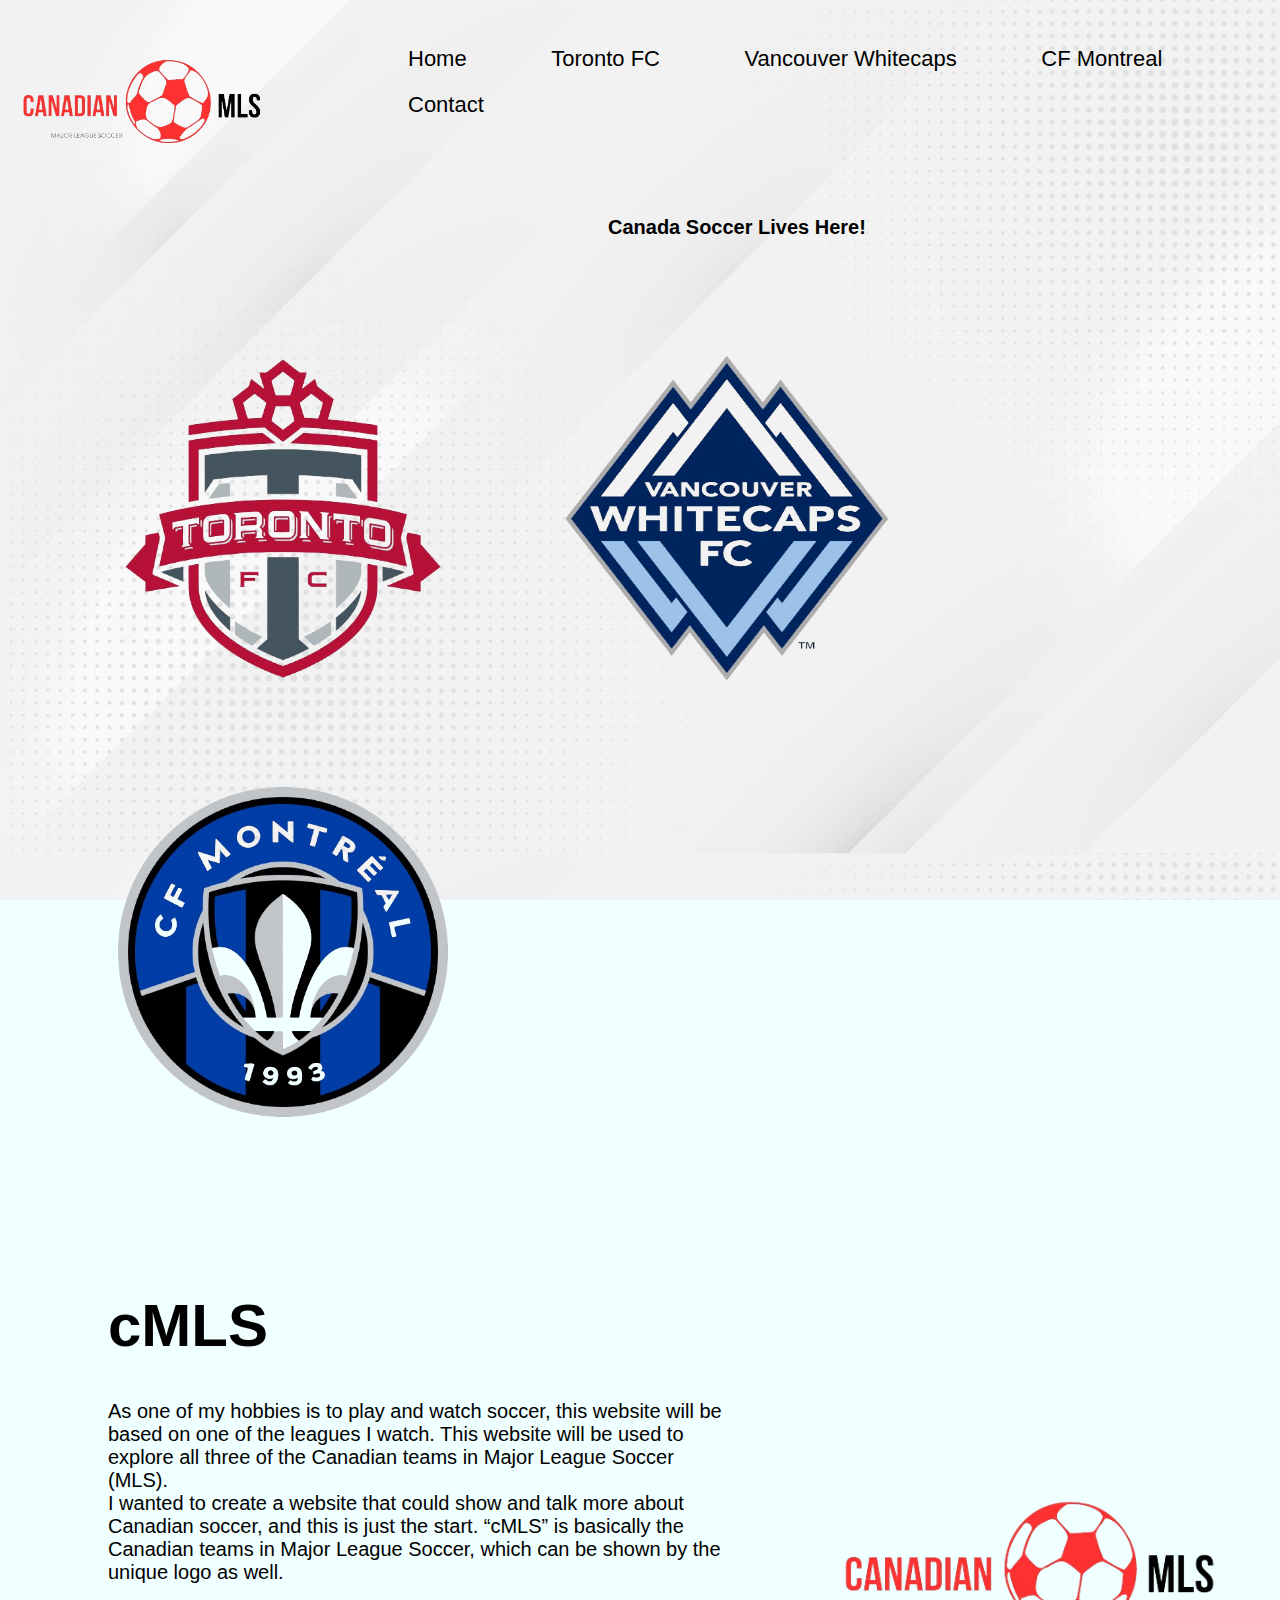
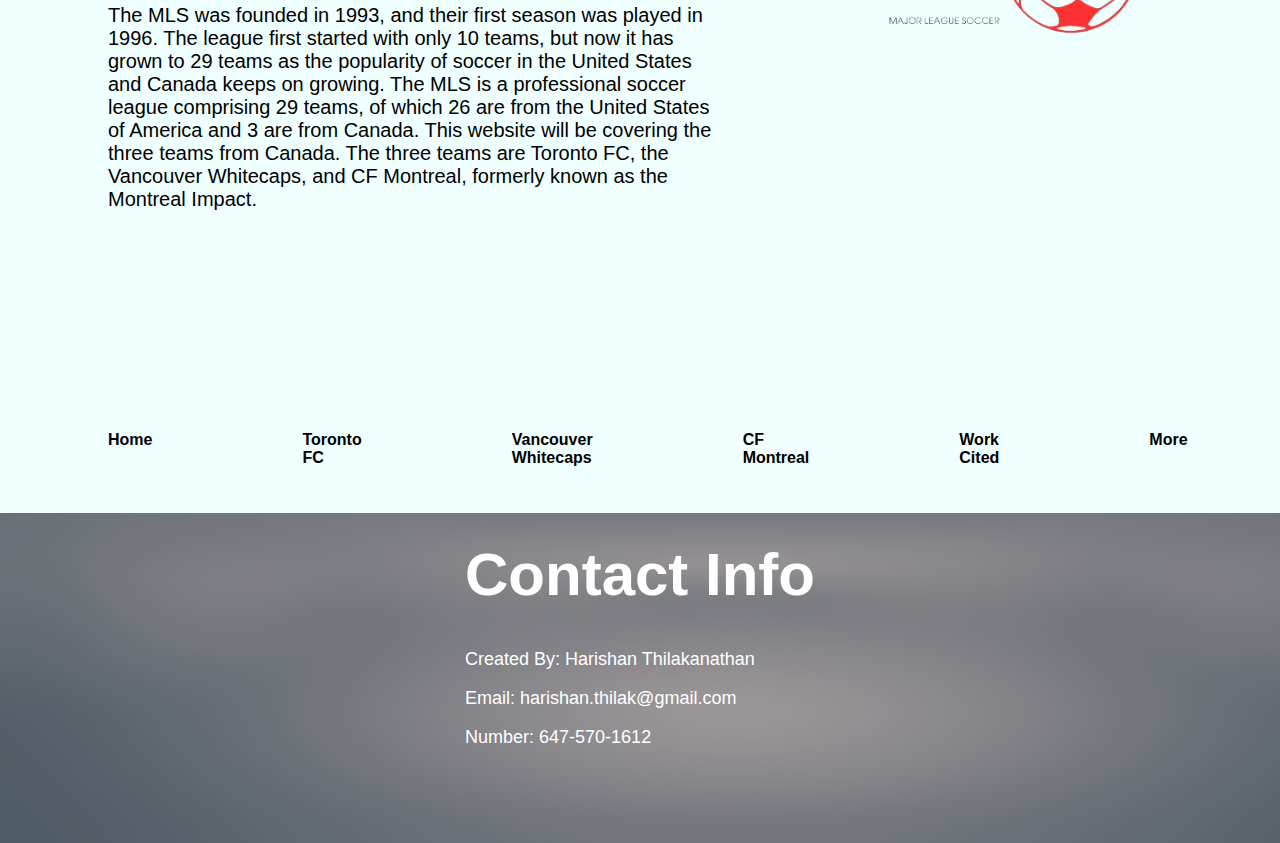
<file: index.html>
<!-- By: Harishan Thilakanathan(1274198) -->
<!-- Email: hthilaka@uoguelph.ca -->
<!-- Purpose: Assignment 3 (CIS 1050) -->

<!-- Date: Monday, April 8, 2024 -->

<!-- WORD COUNT: 1300+ Words in this website as a whole -->

<!-- Website is about the 3 different Canadian soccer teams in the MLS (Major League Soccer) -->

<!-- FILENAME: home.html-->

<!------------------------------------------------------------------------------->

<!--this is a declaration, that tells the web browser that this is HTML5-->
<!DOCTYPE html>
<!-- TAG to indicate that this is the beggeineg of html document-->
<html lang="en">
   

<html>

<body>

    <head>
        <meta charset="UTF-8">
        <meta name="viewport" content="width=device-width, initial-scale=1.0">
        <meta http-equiv="X-UA-Compatible" content="ie=edge">
        <title>cMLS</title>
        <link rel="stylesheet" href="webstyle.css" >
    </head>

    

<!--TOP MENU-->

<header>
    <div id = "top-header">
        <nav>
            <ul>
                <li><a href="index.html">Home</a></li>
                <li><a href="one.html">Toronto FC</a></li>
                <li><a href="two.html">Vancouver Whitecaps</a></li>
                <li><a href="three.html">CF Montreal</a></li>
                <li><a href="#section4">Contact</a></li>
            </ul>
        </nav>

    </div>
</header>

<!--The log-->
<div class="logo">

    <img src="newLogo.png">

</div>


<div class="introMoto">

    <h1>Canada Soccer Lives Here! </h1>

</div>


<!--Team logos on the home page-->
<div class="teamLogos">


    <img src="tfcLogo.png">
    <img src="vancLogo.png">
    <img src="montLogo.png">

</div>


<!--The cMLS text on the home page-->
<div class="container">


    <div class="text">

        <h1>cMLS</h1>
        <p>As one of my hobbies is to play and watch soccer, this website will be<br> based on one of the leagues I watch. This website will be used to<br> explore all three of the Canadian teams in Major League Soccer (MLS).<br> I wanted to create a website that could show and talk more about<br> Canadian soccer, and this is just the start. “cMLS” is basically the<br> Canadian teams in Major League Soccer, which can be shown by the<br> unique logo as well. </p>

        <p>The MLS was founded in 1993, and their first season was played in<br> 1996. The league first started with only 10 teams, but now it has<br> grown to 29 teams as the popularity of soccer in the United States<br> and Canada keeps on growing. The MLS is a professional soccer<br> league comprising 29 teams, of which 26 are from the United States<br> of America and 3 are from Canada. This website will be covering the<br> three teams from Canada. The three teams are Toronto FC, the<br> Vancouver Whitecaps, and CF Montreal, formerly known as the<br> Montreal Impact.</p>
    </div>


    <div class="image">

        <img src="newLogo.png" >

    </div>

</div>


<!--The links at the bottom of every page, right above the footer-->
<div class = footerHeader>

    <ul>
        <li><a href="index.html">Home</a></li>
        <li><a href="one.html">Toronto FC</a></li>
        <li><a href="two.html">Vancouver Whitecaps</a></li>
        <li><a href="three.html">CF Montreal</a></li>
        <li><a href="Work Cited - A3 (CIS 1050) - Harishan Thilakanathan (1274198).pdf" download>Work Cited</a></li>
        <li><a href="404.html">More</a></li>
    </ul>

</div>



<!--The footer-->
<section id="section4" class="image-section">

    <img src="footer1.png" class="background-image">

    <div class="textOverlay">

        <h1>Contact Info</h1>

        <p>Created By: Harishan Thilakanathan</p>
        <p>Email: harishan.thilak@gmail.com</p>
        <p>Number: 647-570-1612</p>

    </div>

</section>

    
</body>

</html>
</file>
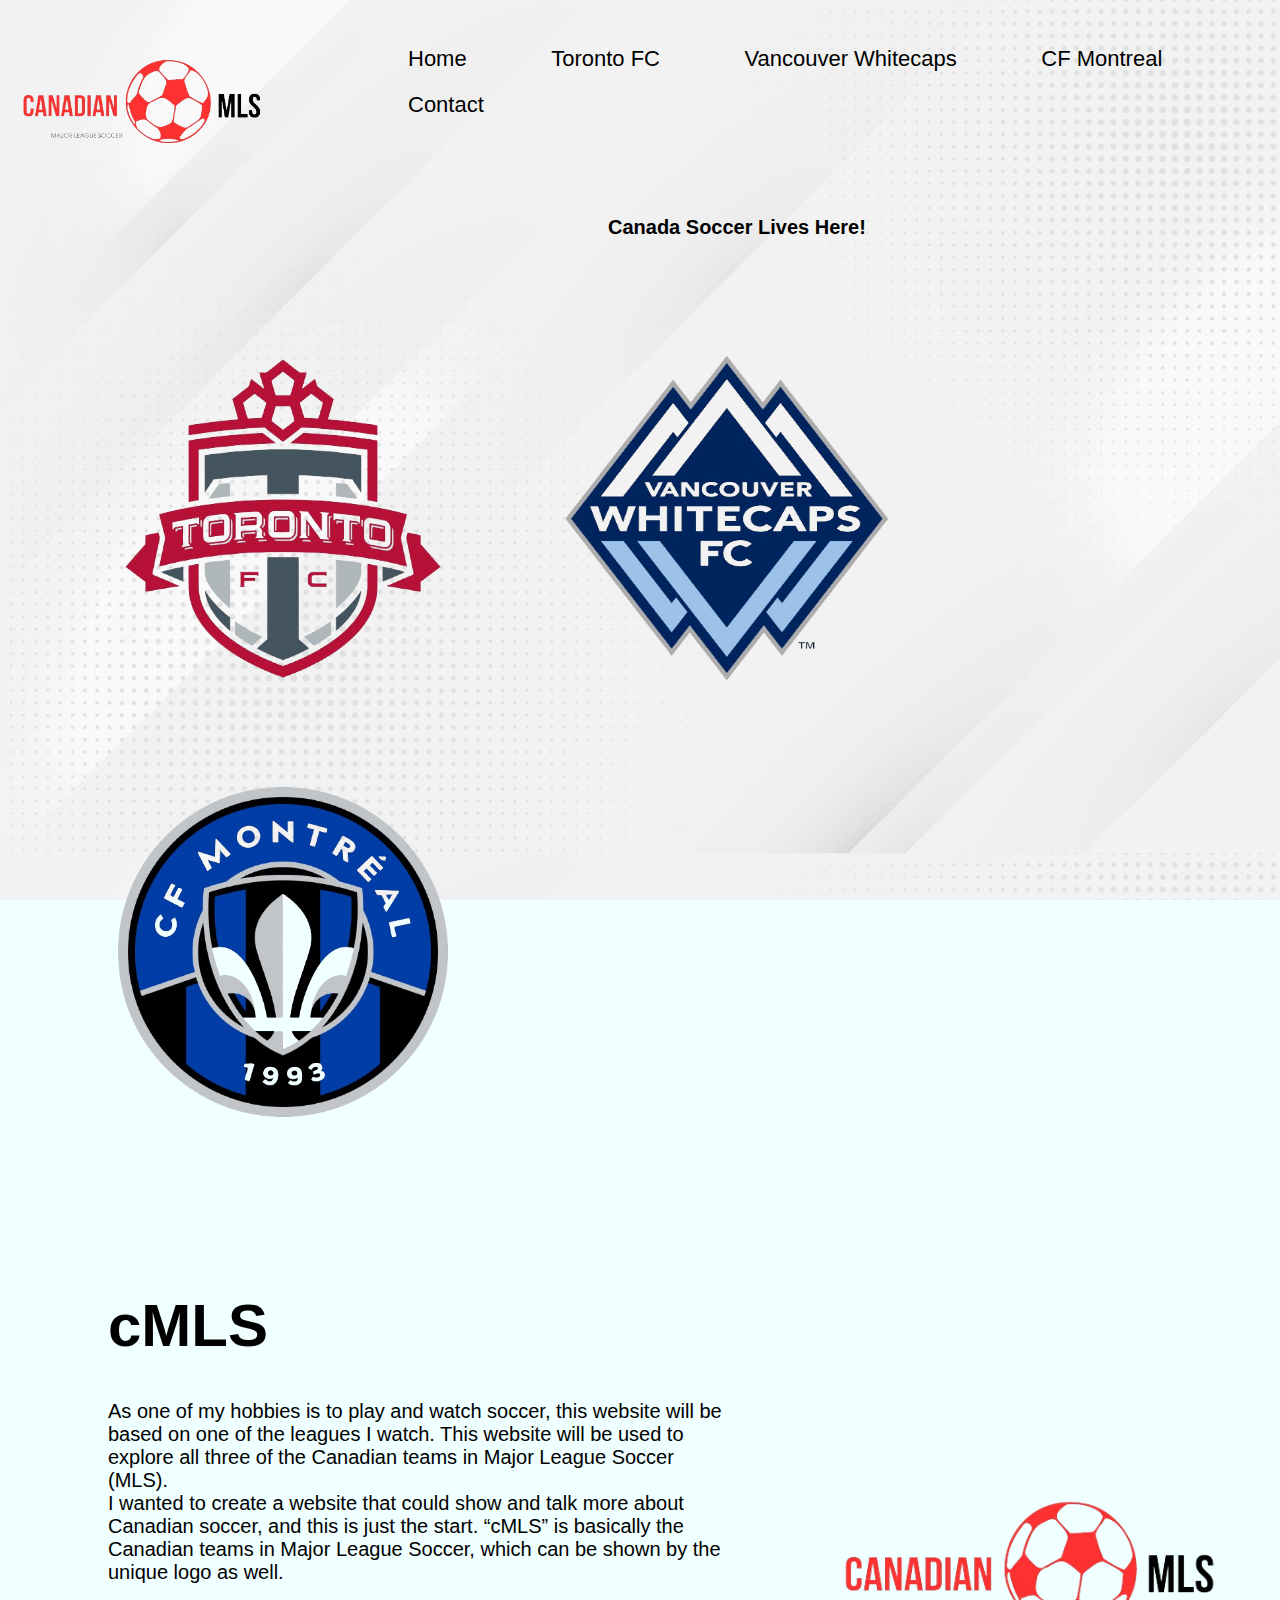
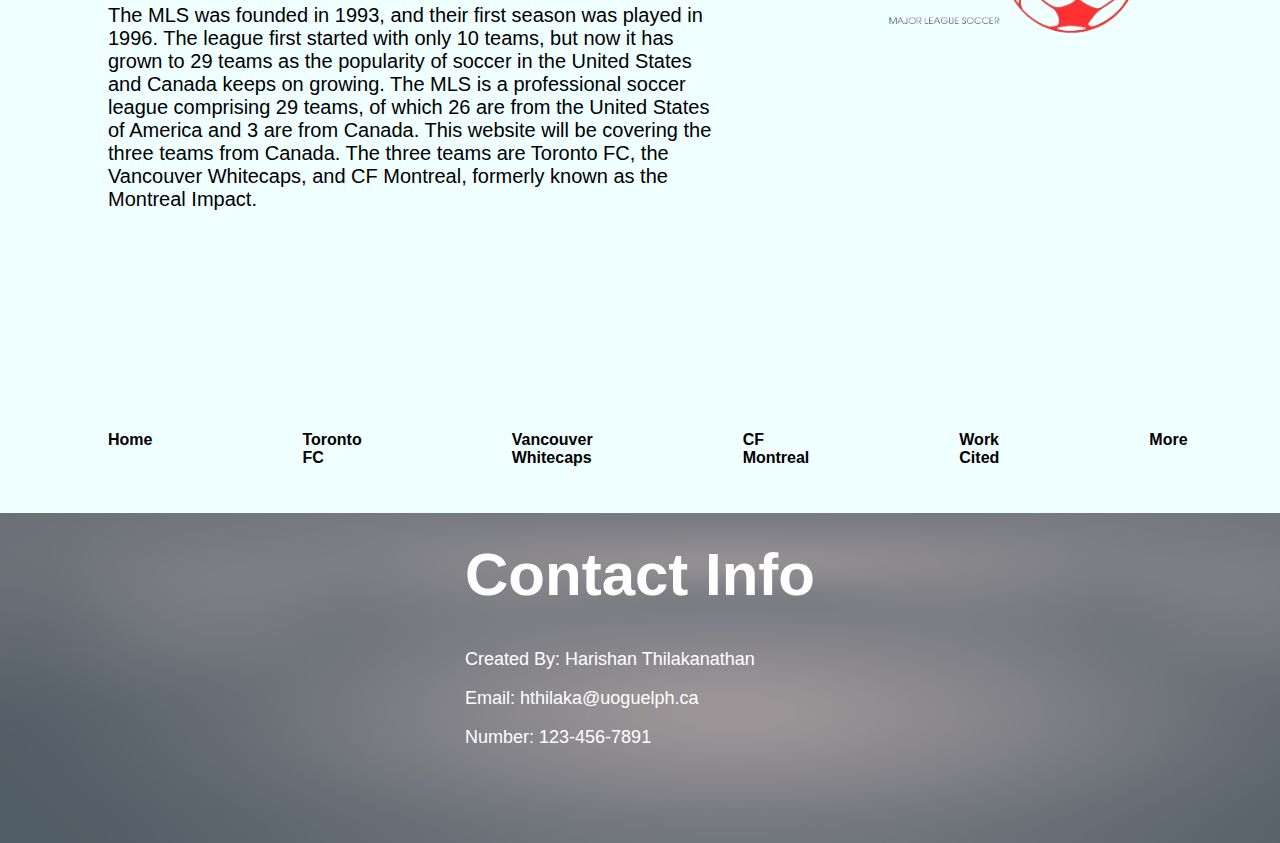
<file: home.html>
<!-- By: Harishan Thilakanathan(1274198) -->
<!-- Email: hthilaka@uoguelph.ca -->
<!-- Purpose: Assignment 3 (CIS 1050) -->

<!-- Date: Monday, April 8, 2024 -->

<!-- WORD COUNT: 1300+ Words in this website as a whole -->

<!-- Website is about the 3 different Canadian soccer teams in the MLS (Major League Soccer) -->

<!-- FILENAME: home.html-->

<!------------------------------------------------------------------------------->

<!--this is a declaration, that tells the web browser that this is HTML5-->
<!DOCTYPE html>
<!-- TAG to indicate that this is the beggeineg of html document-->
<html lang="en">
   

<html>

<body>

    <head>
        <meta charset="UTF-8">
        <meta name="viewport" content="width=device-width, initial-scale=1.0">
        <meta http-equiv="X-UA-Compatible" content="ie=edge">
        <title>cMLS</title>
        <link rel="stylesheet" href="webstyle.css" >
    </head>

    

<!--TOP MENU-->

<header>
    <div id = "top-header">
        <nav>
            <ul>
                <li><a href="home.html">Home</a></li>
                <li><a href="one.html">Toronto FC</a></li>
                <li><a href="two.html">Vancouver Whitecaps</a></li>
                <li><a href="three.html">CF Montreal</a></li>
                <li><a href="#section4">Contact</a></li>
            </ul>
        </nav>

    </div>
</header>

<!--The log-->
<div class="logo">

    <img src="newLogo.png">

</div>


<div class="introMoto">

    <h1>Canada Soccer Lives Here! </h1>

</div>


<!--Team logos on the home page-->
<div class="teamLogos">


    <img src="tfcLogo.png">
    <img src="vancLogo.png">
    <img src="montLogo.png">

</div>


<!--The cMLS text on the home page-->
<div class="container">


    <div class="text">

        <h1>cMLS</h1>
        <p>As one of my hobbies is to play and watch soccer, this website will be<br> based on one of the leagues I watch. This website will be used to<br> explore all three of the Canadian teams in Major League Soccer (MLS).<br> I wanted to create a website that could show and talk more about<br> Canadian soccer, and this is just the start. “cMLS” is basically the<br> Canadian teams in Major League Soccer, which can be shown by the<br> unique logo as well. </p>

        <p>The MLS was founded in 1993, and their first season was played in<br> 1996. The league first started with only 10 teams, but now it has<br> grown to 29 teams as the popularity of soccer in the United States<br> and Canada keeps on growing. The MLS is a professional soccer<br> league comprising 29 teams, of which 26 are from the United States<br> of America and 3 are from Canada. This website will be covering the<br> three teams from Canada. The three teams are Toronto FC, the<br> Vancouver Whitecaps, and CF Montreal, formerly known as the<br> Montreal Impact.</p>
    </div>


    <div class="image">

        <img src="newLogo.png" >

    </div>

</div>


<!--The links at the bottom of every page, right above the footer-->
<div class = footerHeader>

    <ul>
        <li><a href="home.html">Home</a></li>
        <li><a href="one.html">Toronto FC</a></li>
        <li><a href="two.html">Vancouver Whitecaps</a></li>
        <li><a href="three.html">CF Montreal</a></li>
        <li><a href="Work Cited - A3 (CIS 1050) - Harishan Thilakanathan (1274198).pdf" download>Work Cited</a></li>
        <li><a href="404.html">More</a></li>
    </ul>

</div>



<!--The footer-->
<section id="section4" class="image-section">

    <img src="footer1.png" class="background-image">

    <div class="textOverlay">

        <h1>Contact Info</h1>

        <p>Created By: Harishan Thilakanathan</p>
        <p>Email: hthilaka@uoguelph.ca</p>
        <p>Number: 123-456-7891</p>

    </div>

</section>

    
</body>

</html>
</file>
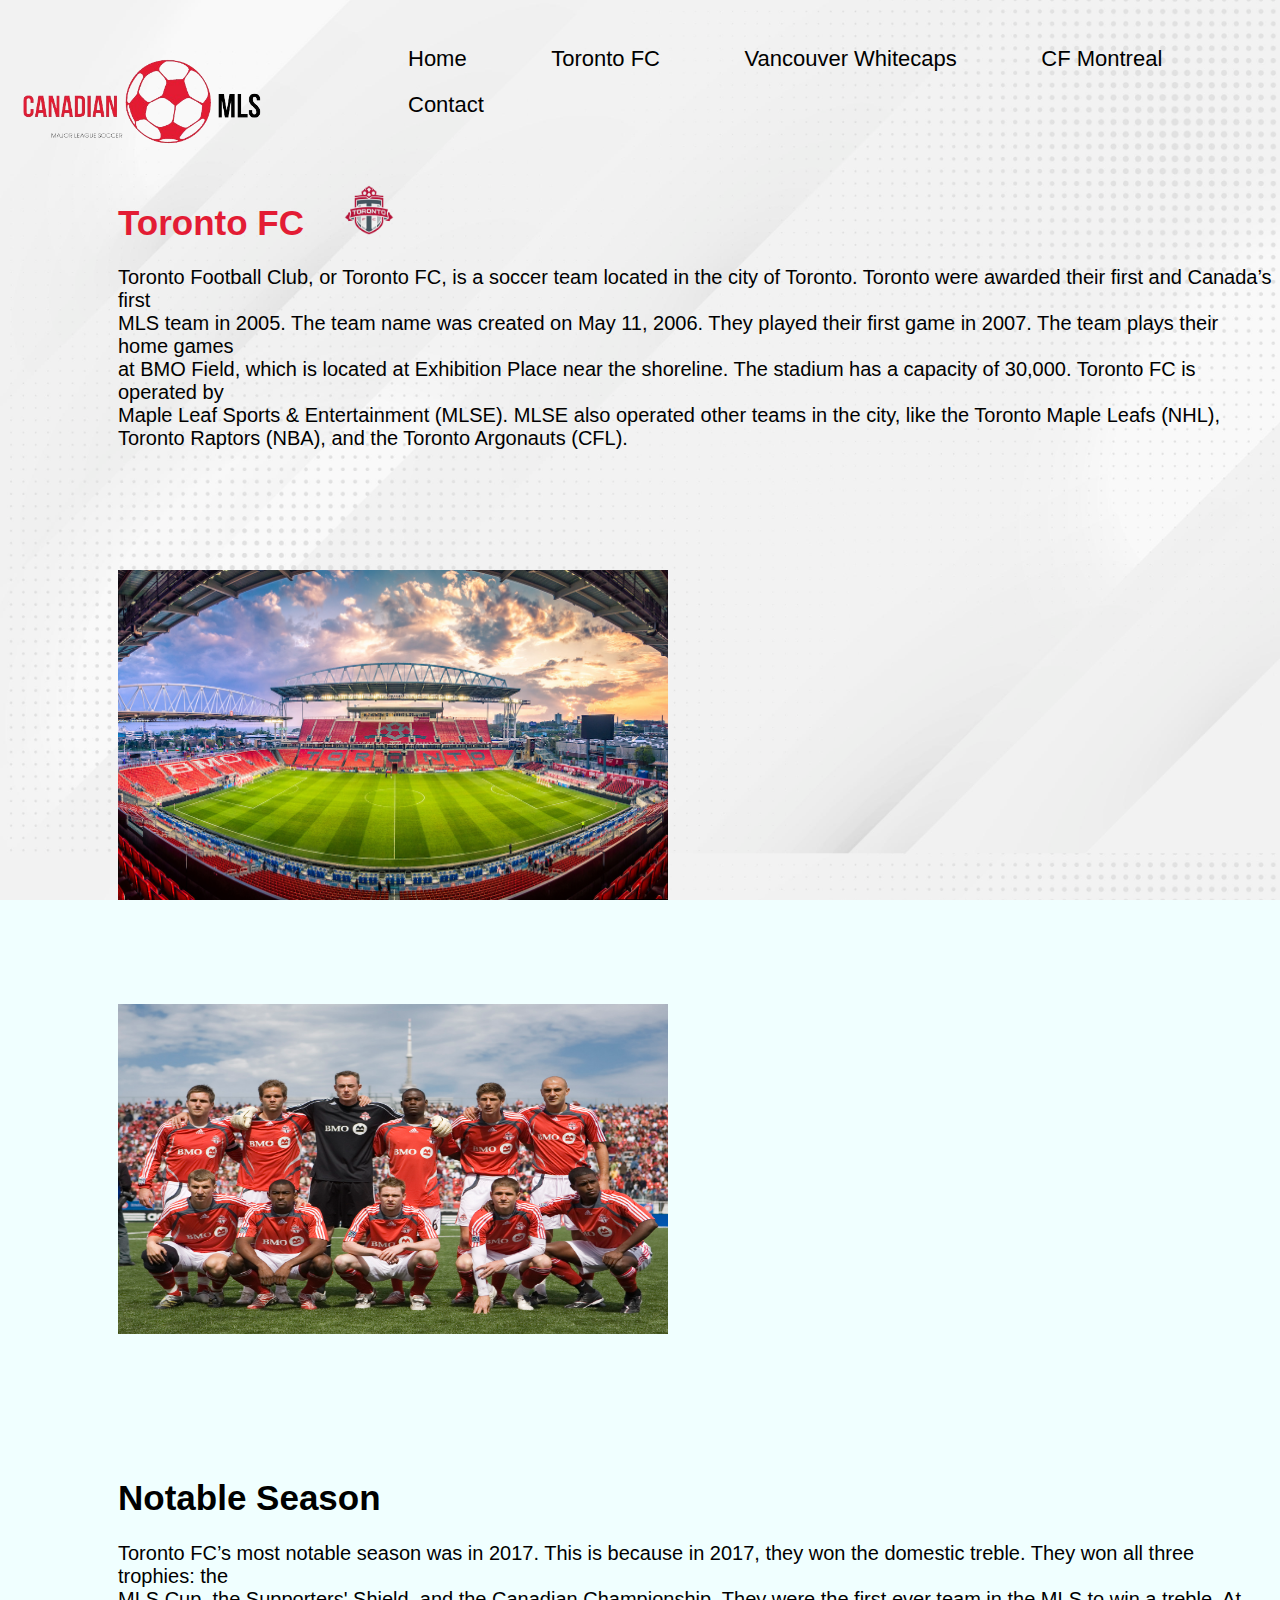
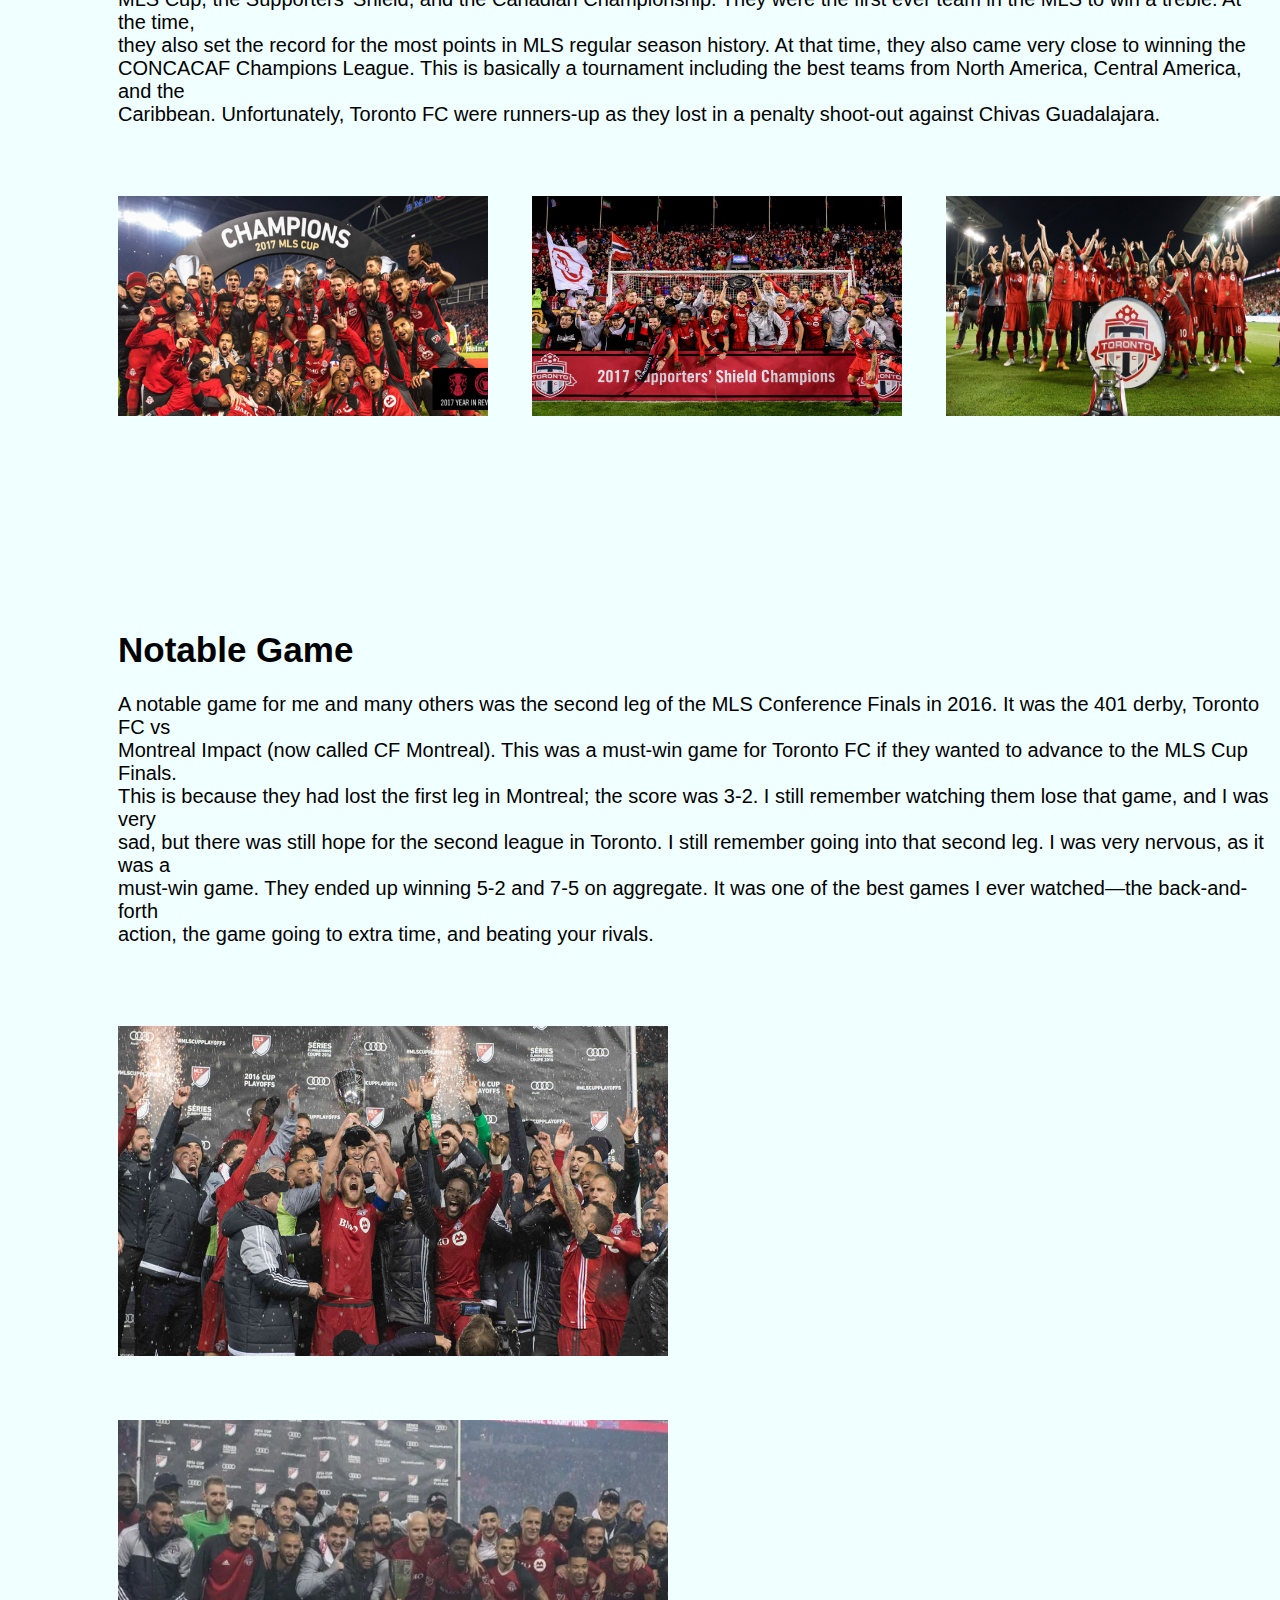
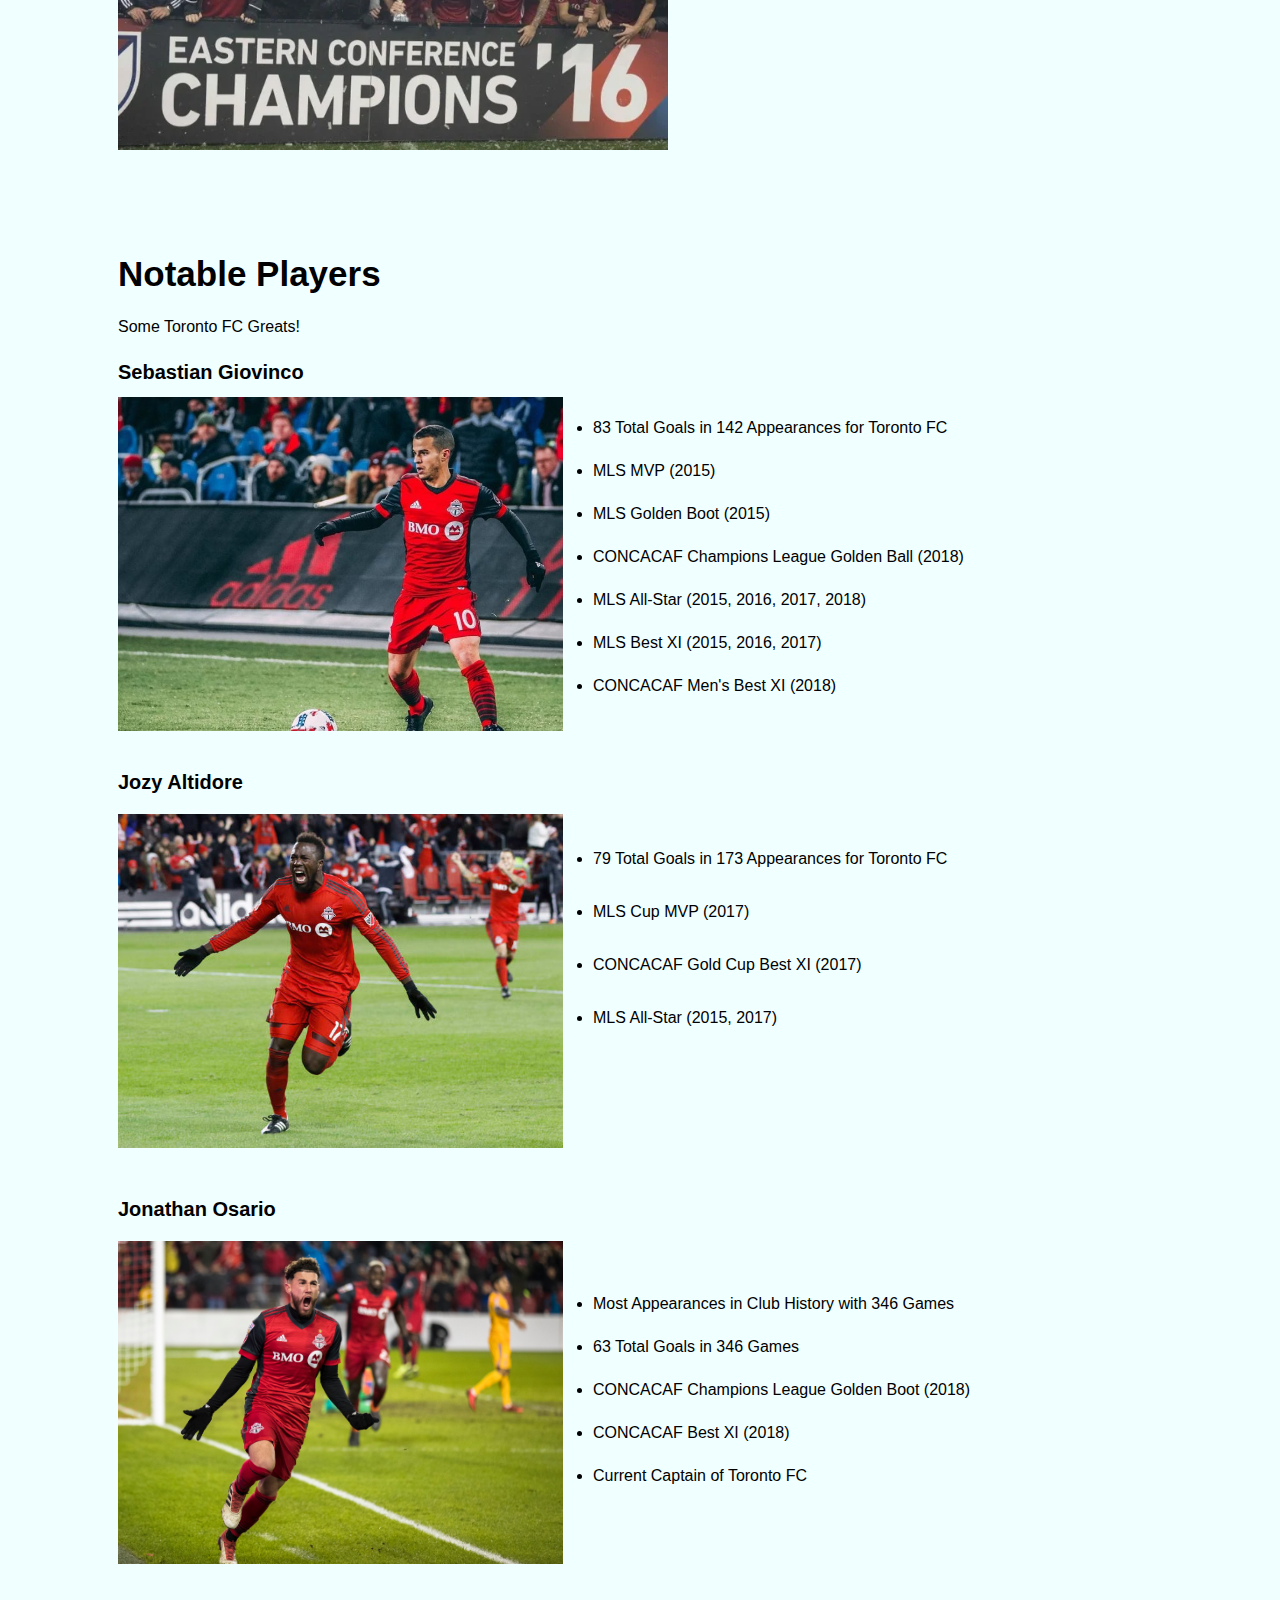
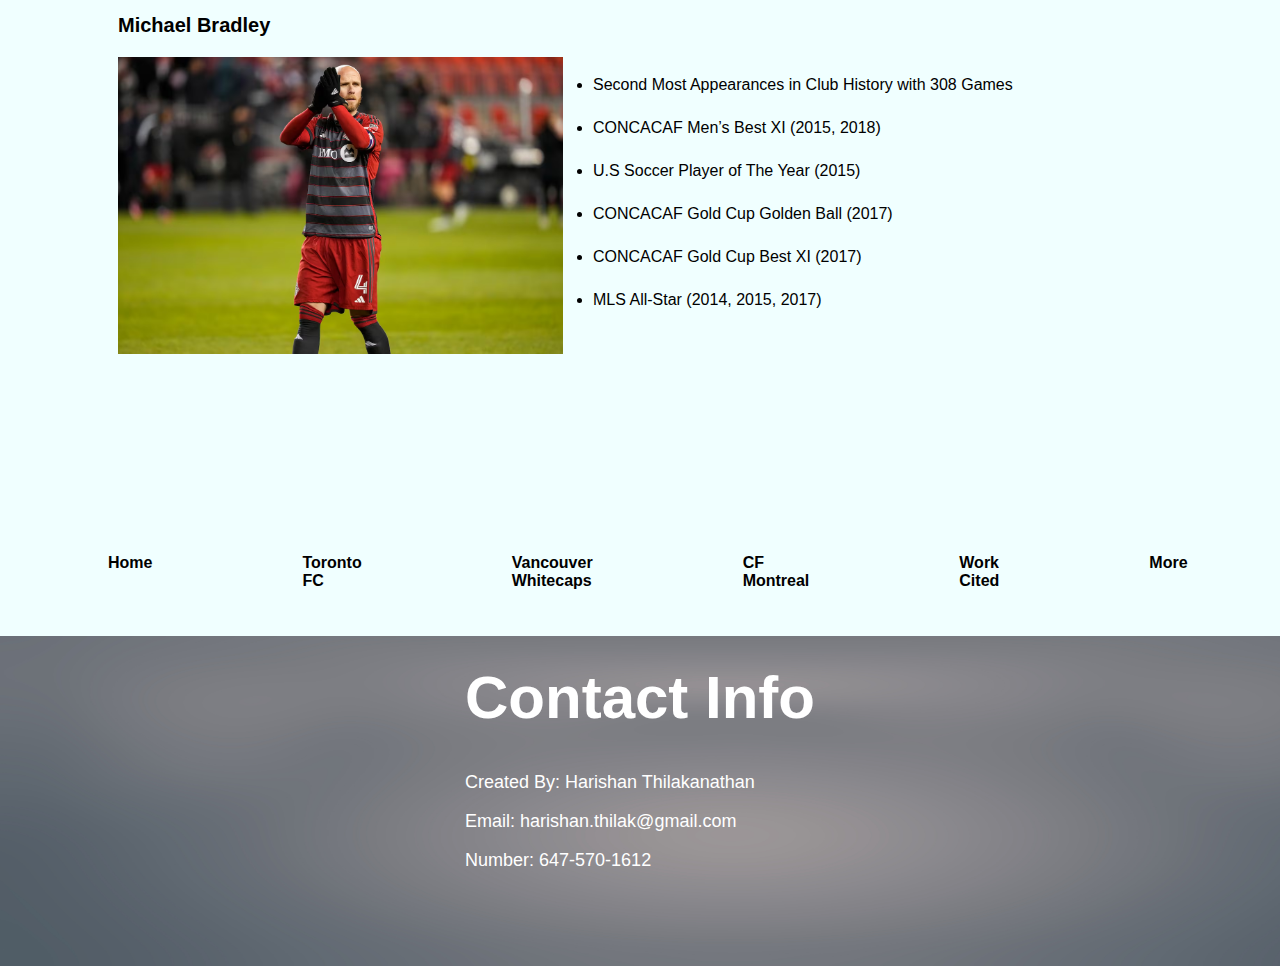
<file: one.html>
<!-- By: Harishan Thilakanathan(1274198) -->
<!-- Email: hthilaka@uoguelph.ca -->
<!-- Purpose: Assignment 3 (CIS 1050) -->

<!-- Date: Monday, April 8, 2024 -->

<!-- WORD COUNT: 1300+ Words in this website as a whole -->

<!-- Website is about the 3 different Canadian soccer teams in the MLS (Major League Soccer) -->

<!-- FILENAME: one.html -->

<!------------------------------------------------------------------------------->

<!--this is a declaration, that tells the web browser that this is HTML5-->
<!DOCTYPE html>
<!-- TAG to indicate that this is the beggeineg of html document-->
<html lang="en">
    
<html>

<body>

    <head>
        <meta charset="UTF-8">
        <meta name="viewport" content="width=device-width, initial-scale=1.0">
        <meta http-equiv="X-UA-Compatible" content="ie=edge">
        <title>cMLS</title>
        <link rel="stylesheet" href="webstyle.css" >
    </head>

    


<!--TOP MENU-->

<header>
    <div id = "top-header">
        <nav>
            <ul>
                <li><a href="index.html">Home</a></li>
                <li><a href="one.html">Toronto FC</a></li>
                <li><a href="two.html">Vancouver Whitecaps</a></li>
                <li><a href="three.html">CF Montreal</a></li>
                <li><a href="#section4">Contact</a></li>
            </ul>
        </nav>

    </div>
</header>

<div class="logo">

    <img src="darkREDLogo.png">

</div>




<!--THIS IS FOR THE FIRST BLOCK OF TEXT, 't' stands for Toronto -->
<div class="tHeader">

    
    <h1>Toronto FC <img src="tfcLogo.png"> </h1>

    <p>Toronto Football Club, or Toronto FC, is a soccer team located in the city of Toronto. Toronto were awarded their first and Canada’s first<br> MLS team in 2005. The team name was created on May 11, 2006. They played their first game in 2007. The team plays their home games<br> at BMO Field, which is located at Exhibition Place near the shoreline. The stadium has a capacity of 30,000. Toronto FC is operated by<br> Maple Leaf Sports & Entertainment (MLSE). MLSE also operated other teams in the city, like the Toronto Maple Leafs (NHL),<br> Toronto Raptors (NBA), and the Toronto Argonauts (CFL).</p>

    
</div>

<!--The pictures below the first block of text-->
<div class="tPictures">

    <img src="tfcStadium.png">
    <img src="tfirstSeason.png">
 
</div>


<!--Notable season-->
<div class="notableSeason">

    <h1>Notable Season</h1>

    <p>Toronto FC’s most notable season was in 2017. This is because in 2017, they won the domestic treble. They won all three trophies: the<br> MLS Cup, the Supporters' Shield, and the Canadian Championship. They were the first ever team in the MLS to win a treble. At the time,<br> they also set the record for the most points in MLS regular season history. At that time, they also came very close to winning the<br> CONCACAF Champions League. This is basically a tournament including the best teams from North America, Central America, and the<br> Caribbean. Unfortunately, Toronto FC were runners-up as they lost in a penalty shoot-out against Chivas Guadalajara.</p>

</div>


<div class="nSeasonsPictures">

    <img src="tfcMLSCUP.png">
    <img src="tfcSShield.png">
    <img src="tfcCC.png">
 
</div>


<!--Most notable game, I only did this for Toronto FC because they are my favourite team-->
<div class="notableGame">

    <h1>Notable Game</h1>

    <p>A notable game for me and many others was the second leg of the MLS Conference Finals in 2016. It was the 401 derby, Toronto FC vs<br> Montreal Impact (now called CF Montreal). This was a must-win game for Toronto FC if they wanted to advance to the MLS Cup Finals.<br> This is because they had lost the first leg in Montreal; the score was 3-2. I still remember watching them lose that game, and I was very<br> sad, but there was still hope for the second league in Toronto. I still remember going into that second leg. I was very nervous, as it was a<br> must-win game. They ended up winning 5-2 and 7-5 on aggregate. It was one of the best games I ever watched—the back-and-forth<br> action, the game going to extra time, and beating your rivals.</p>

</div>

<div class="nGamePictures">

    <img src="confFinals.png">
    <img src="confFinals2.png">
 
</div>


<!--Notable Players-->
<div class="vNotablePlayers">

    <h1>Notable Players</h1>

    <p>Some Toronto FC Greats! </p>

    
</div>

<!--Blew is the notable players part of the website-->

<div class="p1Name">

    <h1>Sebastian Giovinco</h1>

</div>
    

<div class="player1">

    <img src="giovinco.png" >

    <div class="list1">

        <ul>
            <li>83 Total Goals in 142 Appearances for Toronto FC</li>
            <li>MLS MVP (2015)</a></li>
            <li>MLS Golden Boot (2015)</li>
            <li>CONCACAF Champions League Golden Ball (2018)</li>
            <li>MLS All-Star (2015, 2016, 2017, 2018)</li>
            <li> MLS Best XI (2015, 2016, 2017)</li>
            <li>CONCACAF Men's Best XI (2018)</li>

        </ul>
        
    </div>
</div>


<div class="p2Name">

    <h1>Jozy Altidore</h1>

</div>


<div class="player2">

    <img src="altidore.png" >

    <div class="list2">

        <ul>
            <li>79 Total Goals in 173 Appearances for Toronto FC</a></li>
            <li>MLS Cup MVP (2017)</li>
            <li> CONCACAF Gold Cup Best XI (2017)</li>
            <li> MLS All-Star (2015, 2017)</li>
            
        </ul>
        
    </div>
</div>


<div class="p3Name">

    <h1>Jonathan Osario</h1>

</div>


<div class="player3">

    <img src="osario.png" >

    <div class="list3">

        <ul>
            <li> Most Appearances in Club History with 346 Games</a></li>
            <li> 63 Total Goals in 346 Games</li>
            <li> CONCACAF Champions League Golden Boot (2018)</li>
            <li>CONCACAF Best XI (2018)</li>
            <li>Current Captain of Toronto FC</li>
            
        </ul>
        
    </div>
</div>


<div class="p4Name">

    <h1>Michael Bradley</h1>

</div>


<div class="player4">

    <img src="bradley.png" >

    <div class="list4">

        <ul>
            <li>Second Most Appearances in Club History with 308 Games</a></li>
            <li> CONCACAF Men’s Best XI (2015, 2018)</li>
            <li>U.S Soccer Player of The Year (2015)</li>
            <li>CONCACAF Gold Cup Golden Ball (2017)</li>
            <li>CONCACAF Gold Cup Best XI (2017)</li>
            <li>MLS All-Star (2014, 2015, 2017)</li>
            
        </ul>
        
    </div>
</div>




<!--FOOTER-->

<div class = footerHeader>

    <ul>
        <li><a href="index.html">Home</a></li>
        <li><a href="one.html">Toronto FC</a></li>
        <li><a href="two.html">Vancouver Whitecaps</a></li>
        <li><a href="three.html">CF Montreal</a></li>
        <li><a href="Work Cited - A3 (CIS 1050) - Harishan Thilakanathan (1274198).pdf" download>Work Cited</a></li>
        <li><a href="404.html">More</a></li>
    </ul>

</div>


<section id="section4" class="image-section">

    <img src="footer1.png" class="background-image">

    <div class="textOverlay">

        <h1>Contact Info</h1>

        <p>Created By: Harishan Thilakanathan</p>
        <p>Email: harishan.thilak@gmail.com</p>
        <p>Number: 647-570-1612</p>

    </div>

</section>


</body>

</html>
</file>
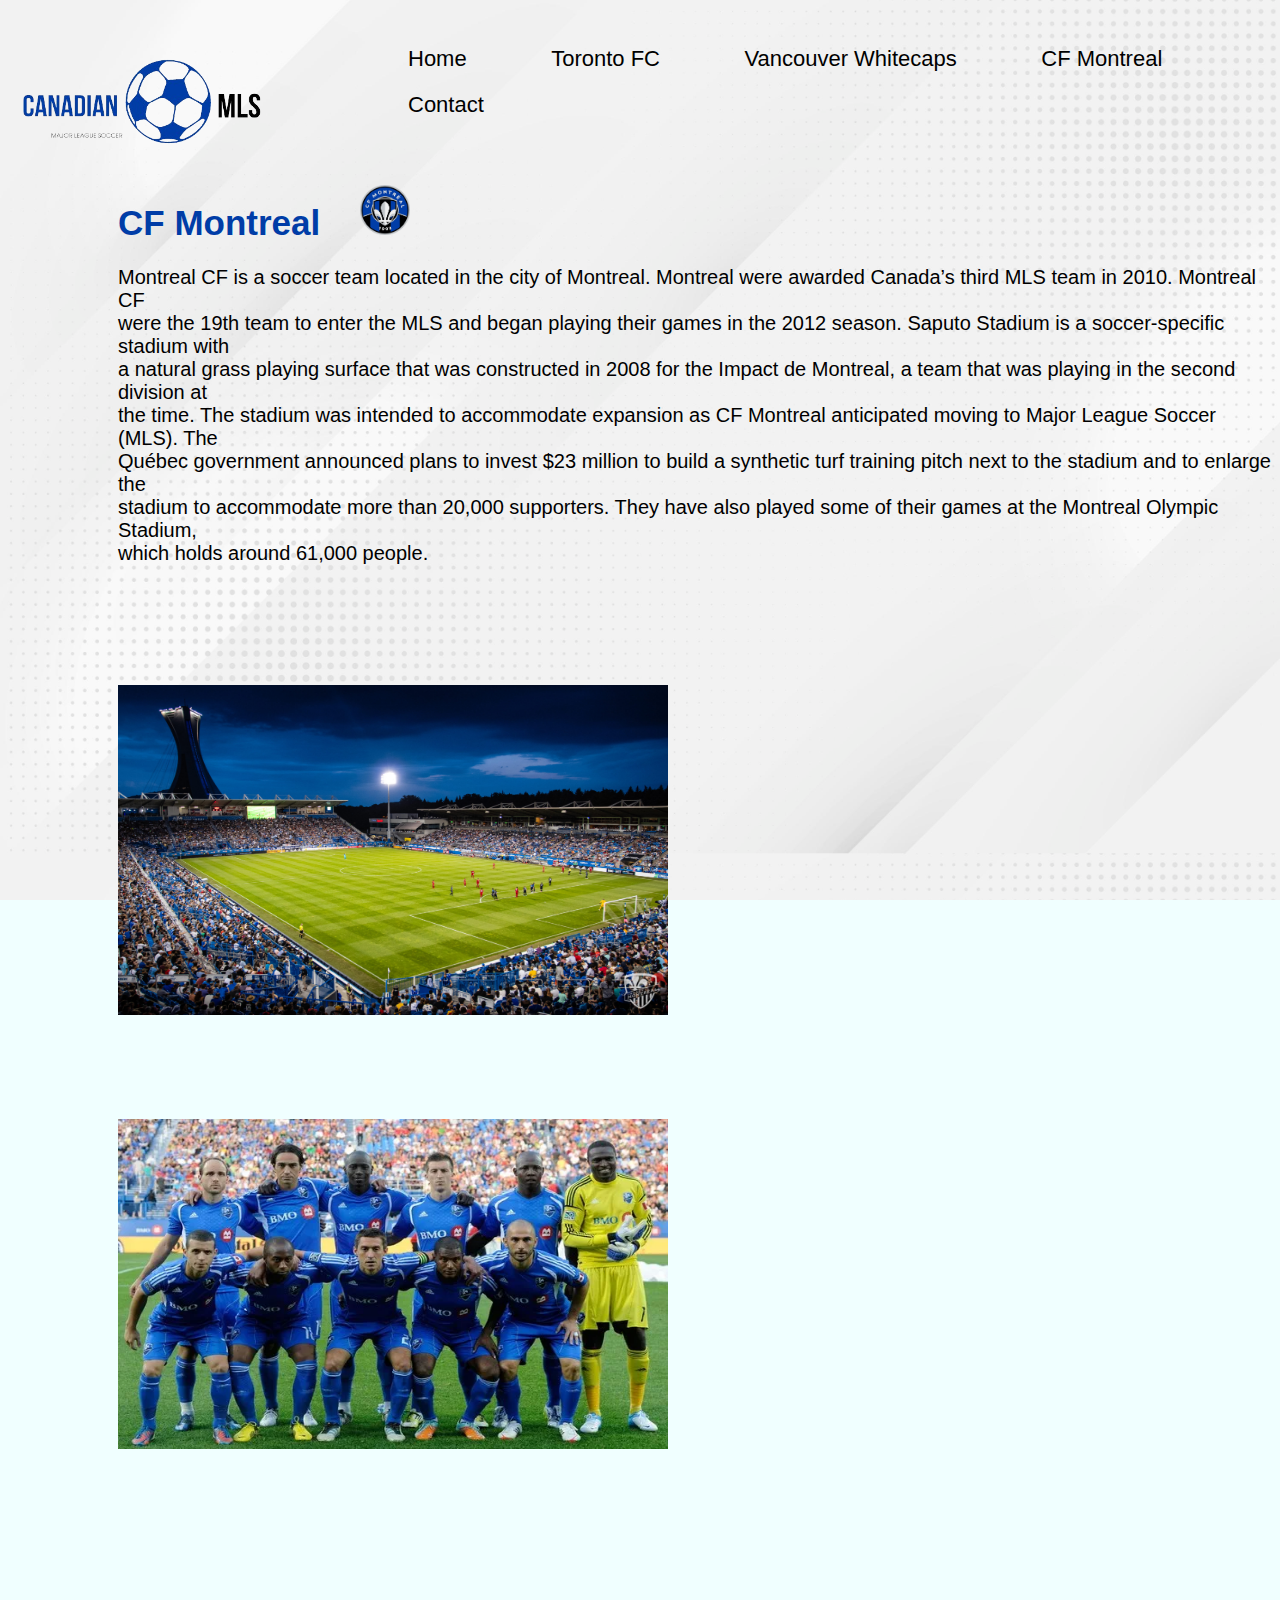
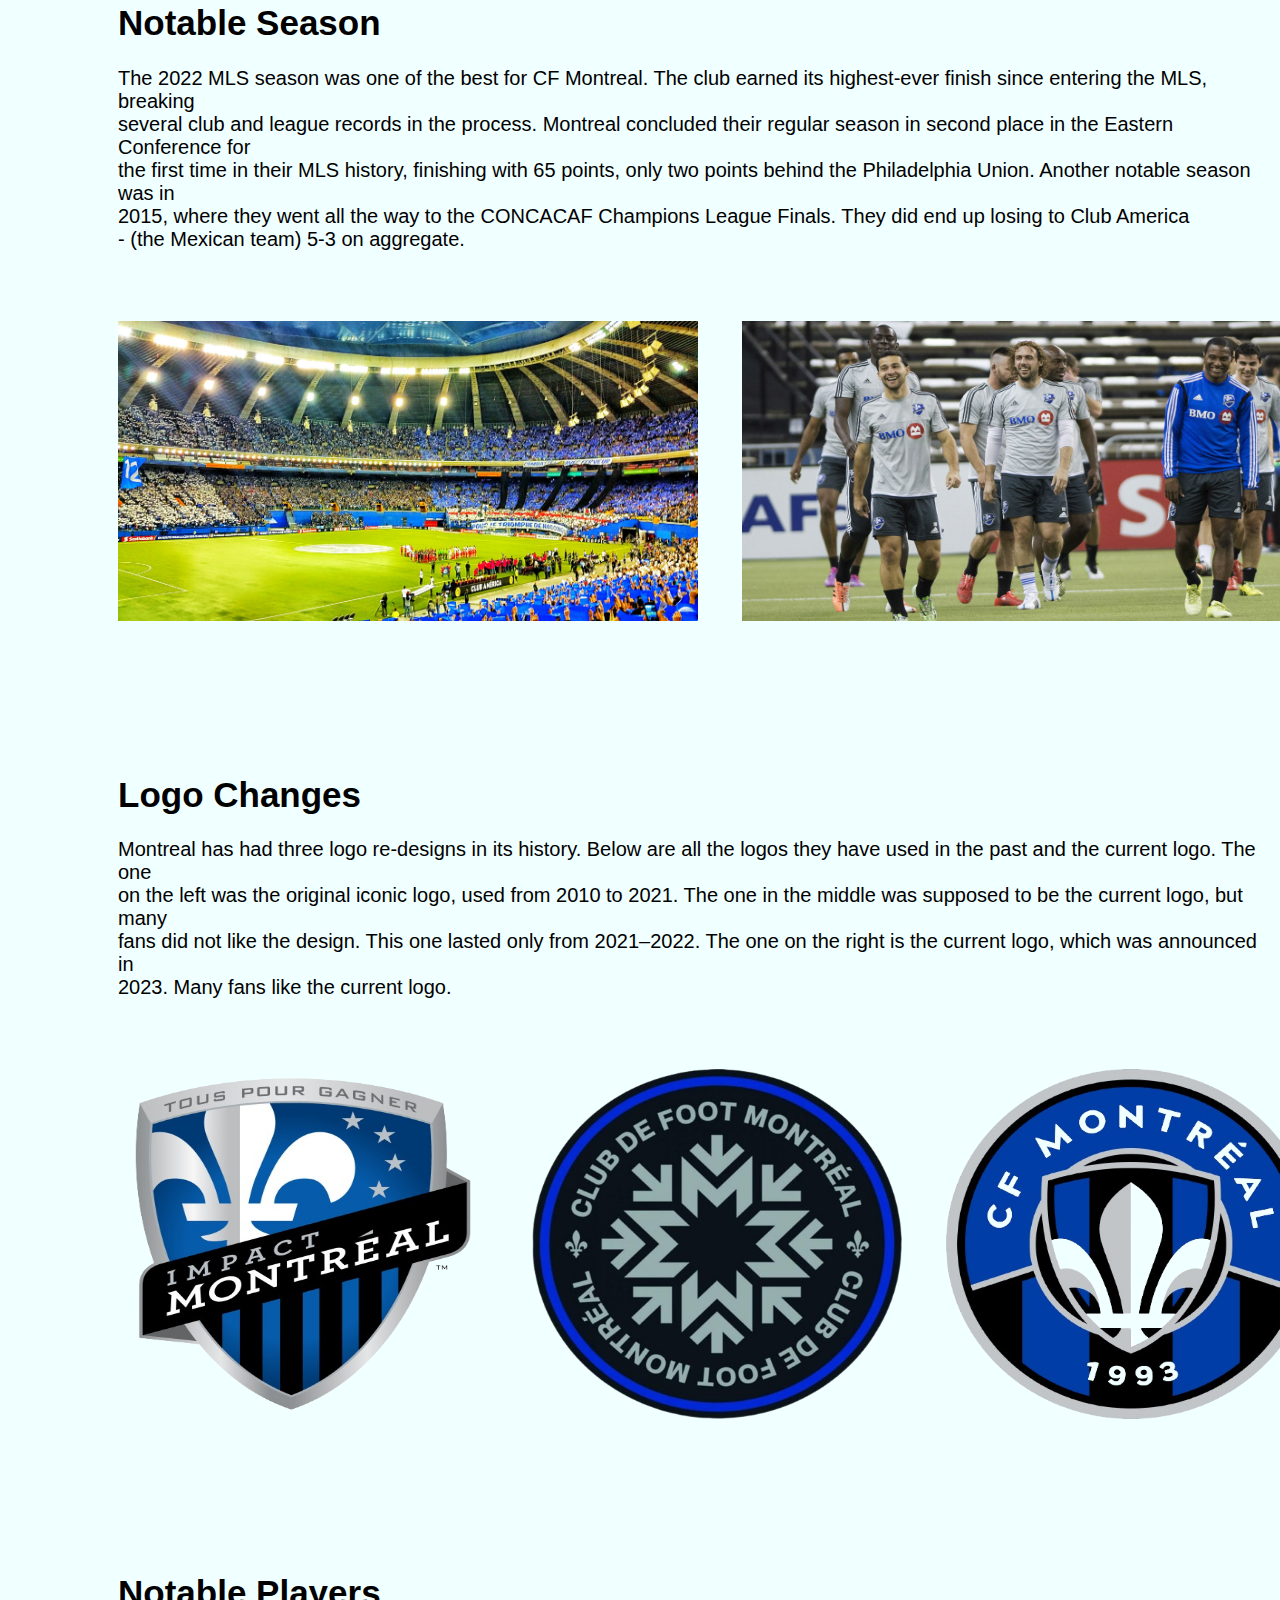
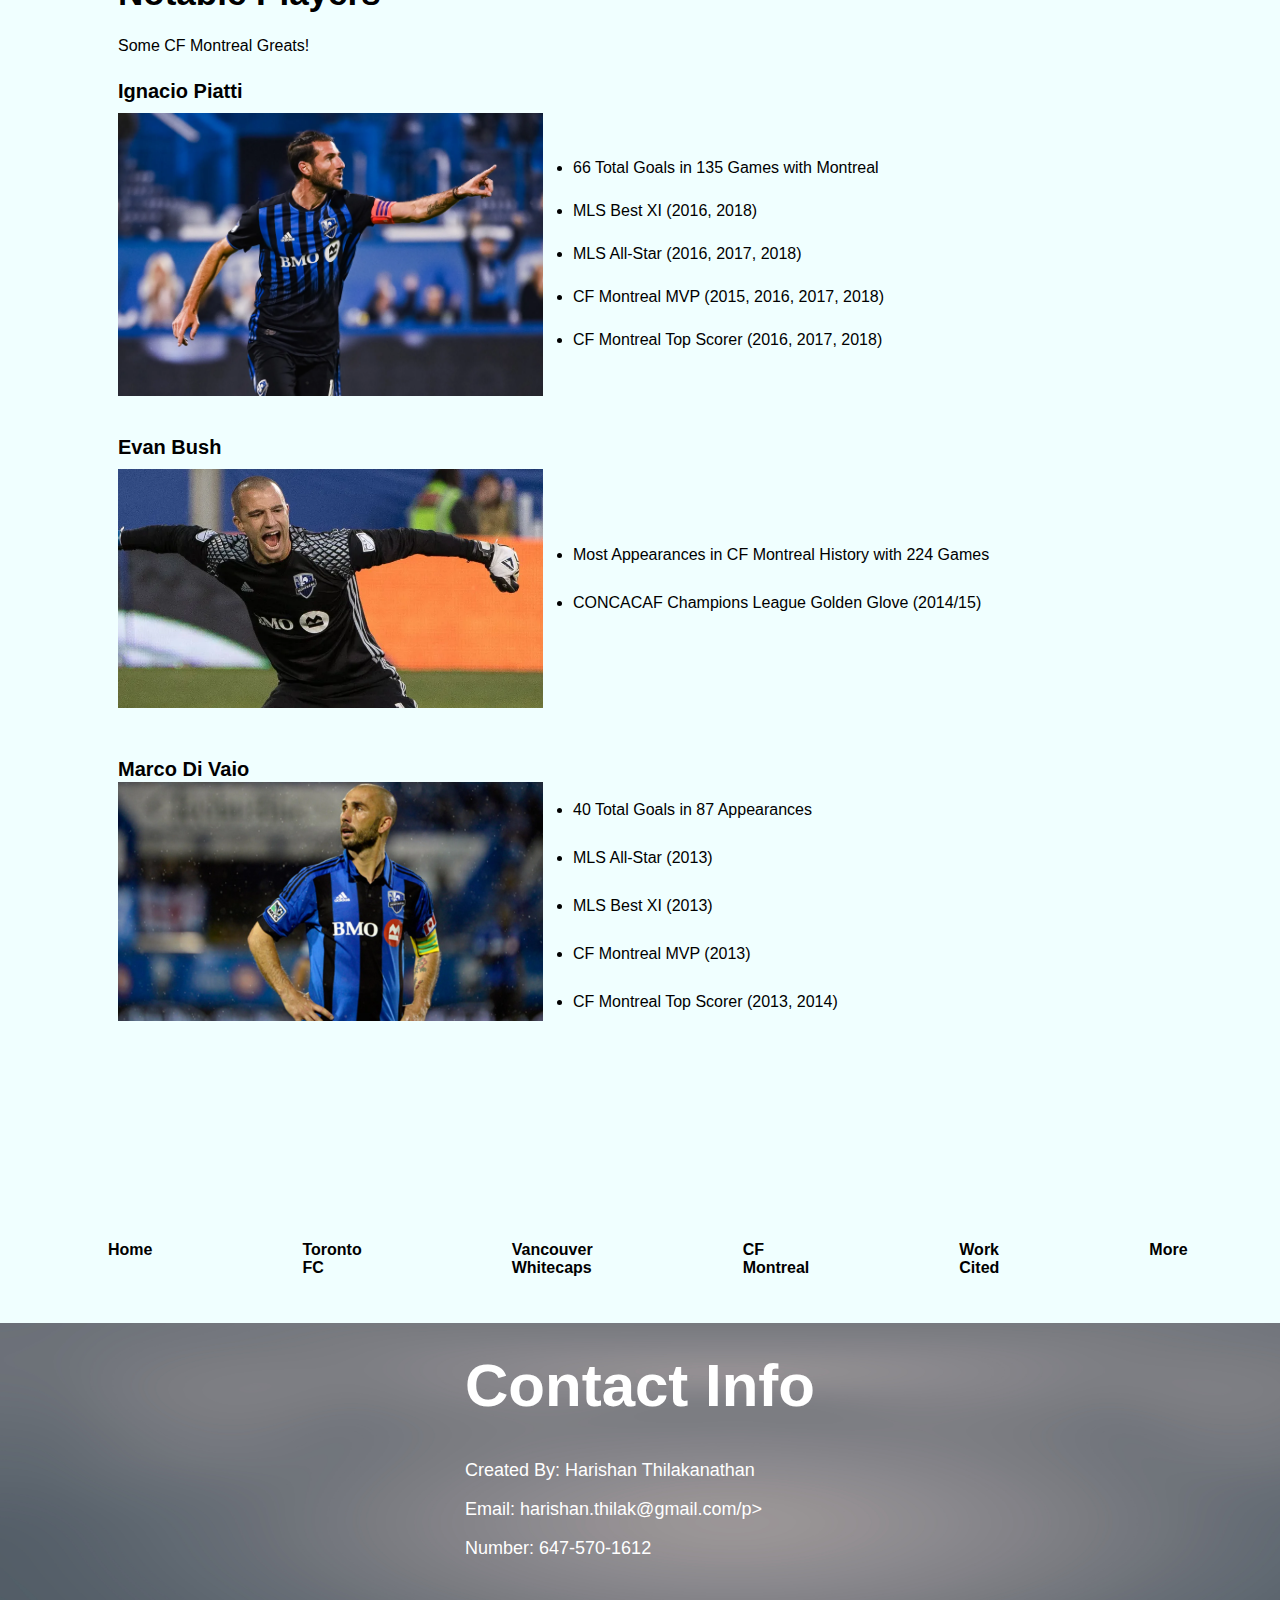
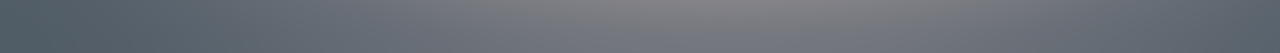
<file: three.html>
<!-- By: Harishan Thilakanathan(1274198) -->
<!-- Email: hthilaka@uoguelph.ca -->
<!-- Purpose: Assignment 3 (CIS 1050) -->

<!-- Date: Monday, April 8, 2024 -->

<!-- WORD COUNT: 1300+ Words in this website as a whole -->

<!-- Website is about the 3 different Canadian soccer teams in the MLS (Major League Soccer) -->

<!-- FILENAME: three.html-->

<!------------------------------------------------------------------------------->

<!--this is a declaration, that tells the web browser that this is HTML5-->
<!DOCTYPE html>
<!-- TAG to indicate that this is the beggeineg of html document-->
<html lang="en">
    
<html>

<body>

    <head>
        <meta charset="UTF-8">
        <meta name="viewport" content="width=device-width, initial-scale=1.0">
        <meta http-equiv="X-UA-Compatible" content="ie=edge">
        <title>cMLS</title>
        <link rel="stylesheet" href="webstyle.css" >
    </head>

    
<!--TOP MENU-->

<header>
    <div id = "top-header">
        <nav>
            <ul>
                <li><a href="index.html">Home</a></li>
                <li><a href="one.html">Toronto FC</a></li>
                <li><a href="two.html">Vancouver Whitecaps</a></li>
                <li><a href="three.html">CF Montreal</a></li>
                <li><a href="#section4">Contact</a></li>
            </ul>
        </nav>

    </div>
</header>

<div class="logo">

    <img src="darkBlueLogo.png">

</div>



<!--THIS IS FOR THE FIRST BLOCK OF TEXT, 'm' stands for Montreal -->
<div class="mHeader">

    
    <h1>CF Montreal <img src="montLogo.png"> </h1>

    <p>Montreal CF is a soccer team located in the city of Montreal. Montreal were awarded Canada’s third MLS team in 2010. Montreal CF<br> were the 19th team to enter the MLS and began playing their games in the 2012 season. Saputo Stadium is a soccer-specific stadium with<br> a natural grass playing surface that was constructed in 2008 for the Impact de Montreal, a team that was playing in the second division at<br> the time. The stadium was intended to accommodate expansion as CF Montreal anticipated moving to Major League Soccer (MLS). The<br> Québec government announced plans to invest $23 million to build a synthetic turf training pitch next to the stadium and to enlarge the<br> stadium to accommodate more than 20,000 supporters. They have also played some of their games at the Montreal Olympic Stadium,<br> which holds around 61,000 people.</p>

    
</div>

<div class="mPictures">

    <img src="montStadium.png">
    <img src="montFirst.png">

 
</div>

<!--Notable season-->
<div class="mNotableSeason">

    <h1>Notable Season</h1>

    <p>The 2022 MLS season was one of the best for CF Montreal. The club earned its highest-ever finish since entering the MLS, breaking<br> several club and league records in the process. Montreal concluded their regular season in second place in the Eastern Conference for<br> the first time in their MLS history, finishing with 65 points, only two points behind the Philadelphia Union. Another notable season was in<br> 2015, where they went all the way to the CONCACAF Champions League Finals. They did end up losing to Club America<br> - (the Mexican team) 5-3 on aggregate.</p>

</div>

<div class="mSeasonsPictures">

    <img src="bigO.png">
    <img src="playersM.png">
   
</div>


<div class="logoChange">

    <h1>Logo Changes</h1>

    <p>Montreal has had three logo re-designs in its history. Below are all the logos they have used in the past and the current logo. The one<br> on the left was the original iconic logo, used from 2010 to 2021. The one in the middle was supposed to be the current logo, but many<br> fans did not like the design. This one lasted only from 2021–2022. The one on the right is the current logo, which was announced in<br> 2023. Many fans like the current logo. </p>


</div>

<div class="changePics">

    <img src="oldMont.png">
    <img src="oldMont2.png">
    <img src="montLogo.png">
   
</div>


<!--Notable Players-->
<div class="mNotablePlayers">

    <h1>Notable Players</h1>

    <p>Some CF Montreal Greats! </p>

    
</div>


<!--Blew is the notable players part of the website-->


<div class="p1NameM">

    <h1>Ignacio Piatti<h1>

</div>


<div class="player1M">

    <img src="piatti.png" >

    <div class="list1">

        <ul>
            <li>66 Total Goals in 135 Games with Montreal</li>
            <li>MLS Best XI (2016, 2018)</a></li>
            <li>MLS All-Star (2016, 2017, 2018)</li>
            <li>CF Montreal MVP (2015, 2016, 2017, 2018)</li>
            <li> CF Montreal Top Scorer (2016, 2017, 2018)</li>
            
        </ul>
        
    </div>
</div>



<div class="p2NameM">

    <h1>Evan Bush</h1>

</div>


<div class="player2M">

    <img src="evanB.png" >

    <div class="list1">

        <ul>
            <li>Most Appearances in CF Montreal History with 224 Games</li>
            <li>CONCACAF Champions League Golden Glove (2014/15)</a></li>
            
        </ul>
        
    </div>
</div>



<div class="p3NameM">

    <h1>Marco Di Vaio</h1>

</div>


<div class="player3M">

    <img src="marco.png" >

    <div class="list1">

        <ul>
            <li>40 Total Goals in 87 Appearances</li>
            <li>MLS All-Star (2013)</li>
            <li>MLS Best XI (2013)</a></li>
            <li>CF Montreal MVP (2013)</li>
            <li>CF Montreal Top Scorer (2013, 2014)</li>

           
            
        </ul>
        
    </div>

</div>


<!--FOOTER-->


<div class = footerHeader>

    <ul>
        <li><a href="index.html">Home</a></li>
        <li><a href="one.html">Toronto FC</a></li>
        <li><a href="two.html">Vancouver Whitecaps</a></li>
        <li><a href="three.html">CF Montreal</a></li>
        <li><a href="Work Cited - A3 (CIS 1050) - Harishan Thilakanathan (1274198).pdf" download>Work Cited</a></li>
        <li><a href="404.html">More</a></li>
    </ul>

</div>



<section id="section4" class="image-section">

    <img src="footer1.png" class="background-image">

    <div class="textOverlay">

        <h1>Contact Info</h1>

        <p>Created By: Harishan Thilakanathan</p>
        <p>Email: harishan.thilak@gmail.com/p>
        <p>Number: 647-570-1612</p>

    </div>

</section>




</body>

</html>
</file>
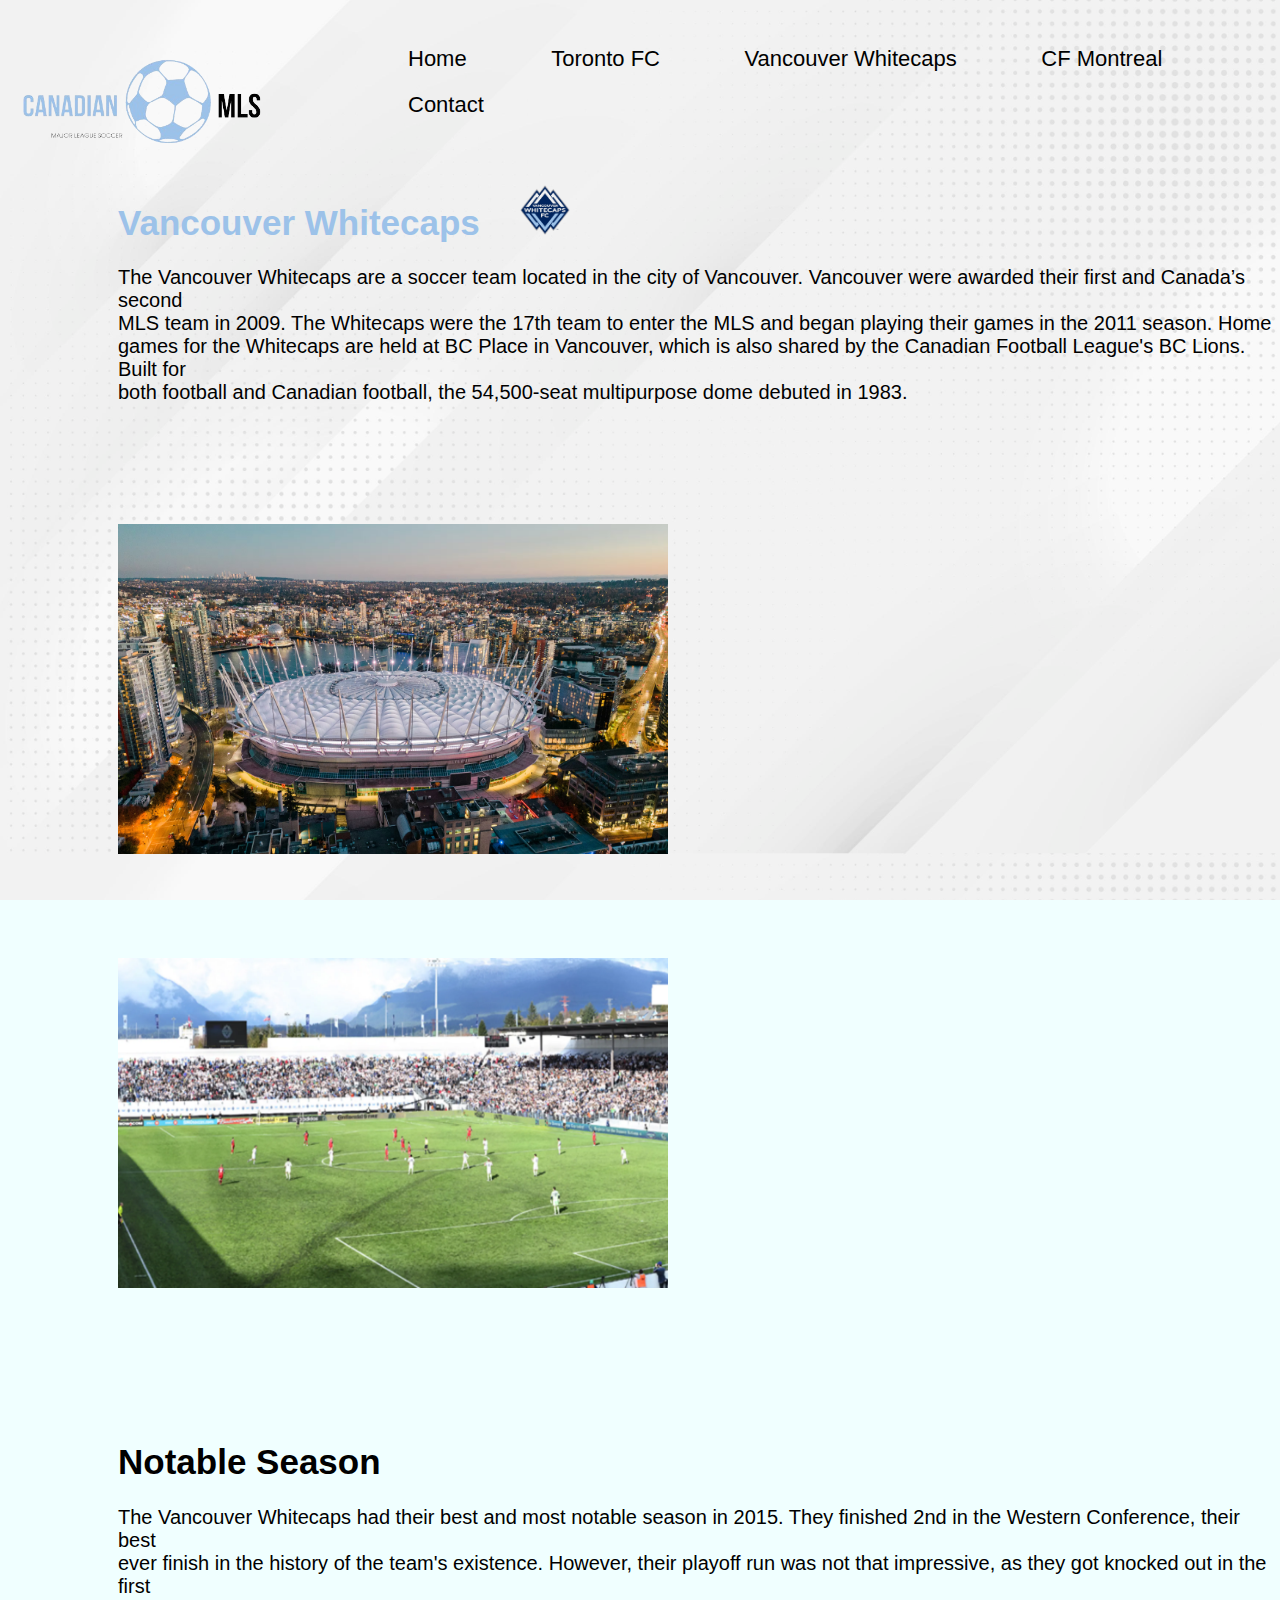
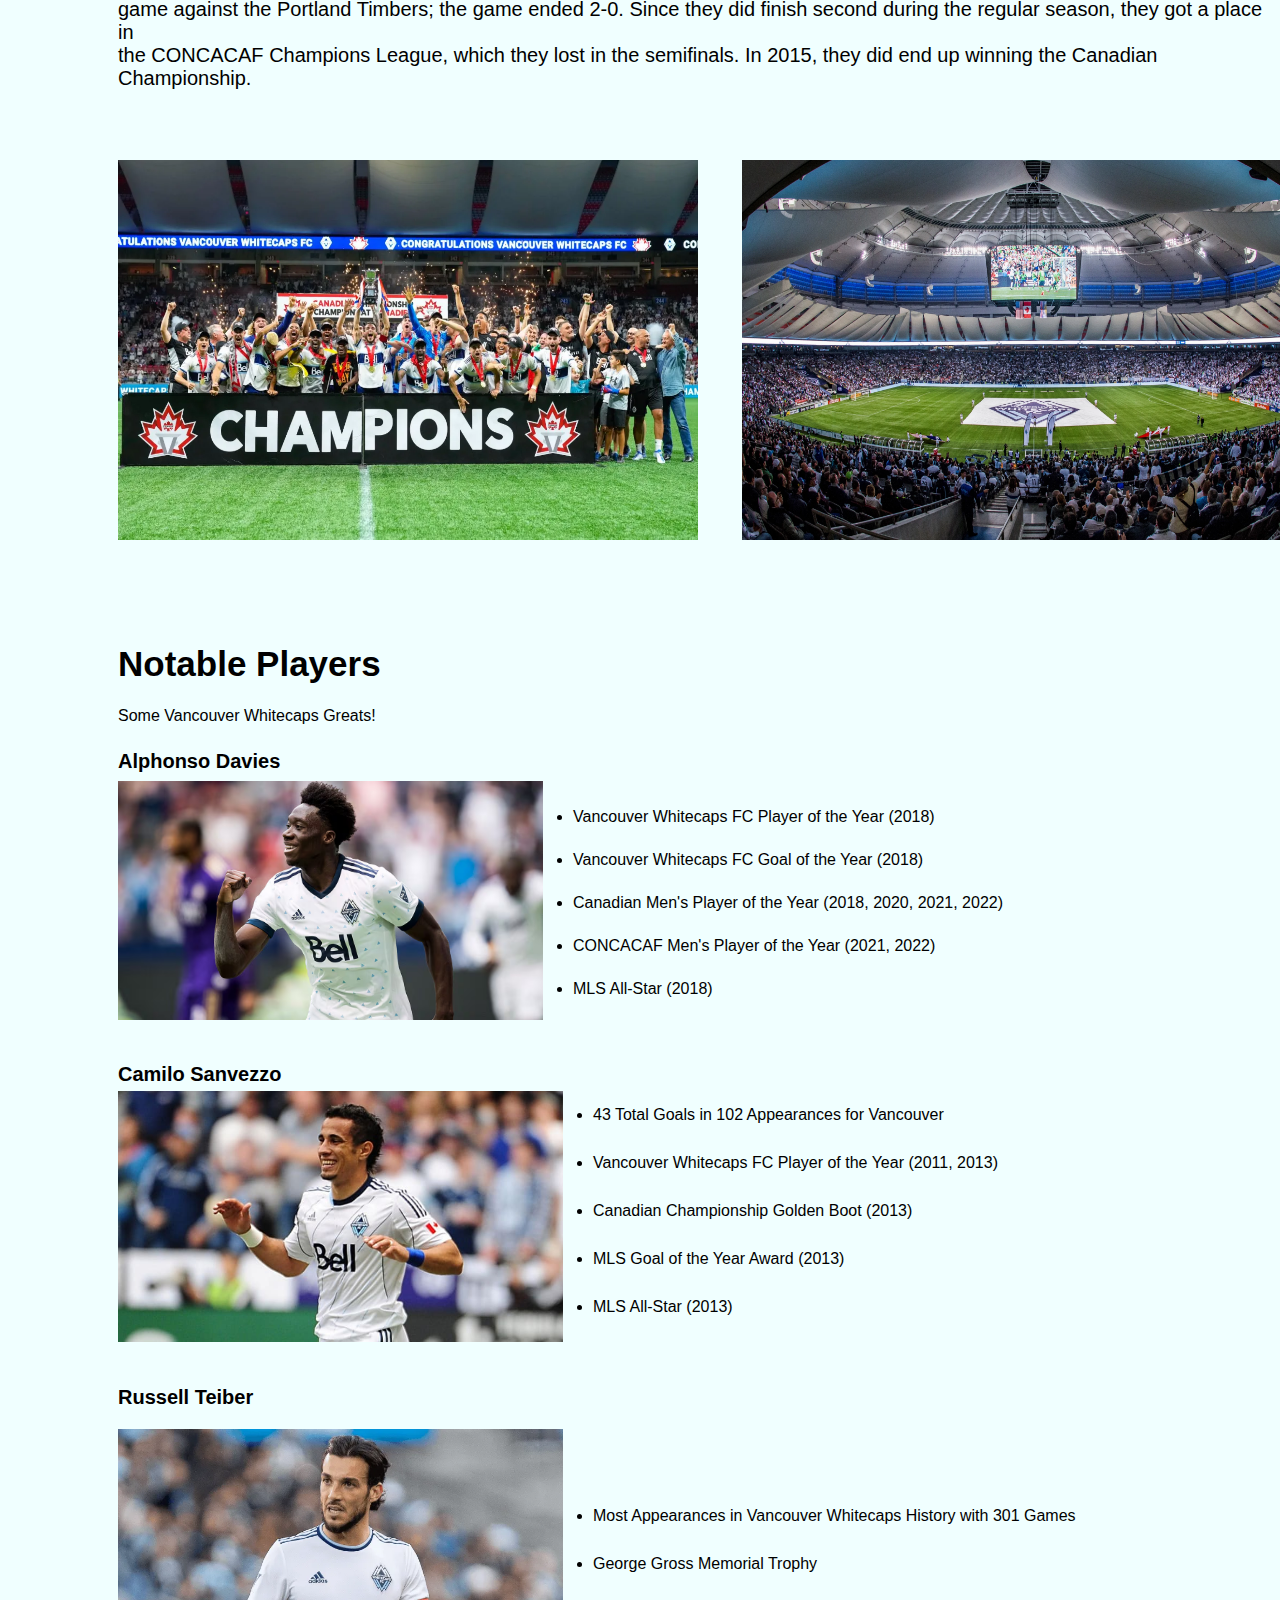
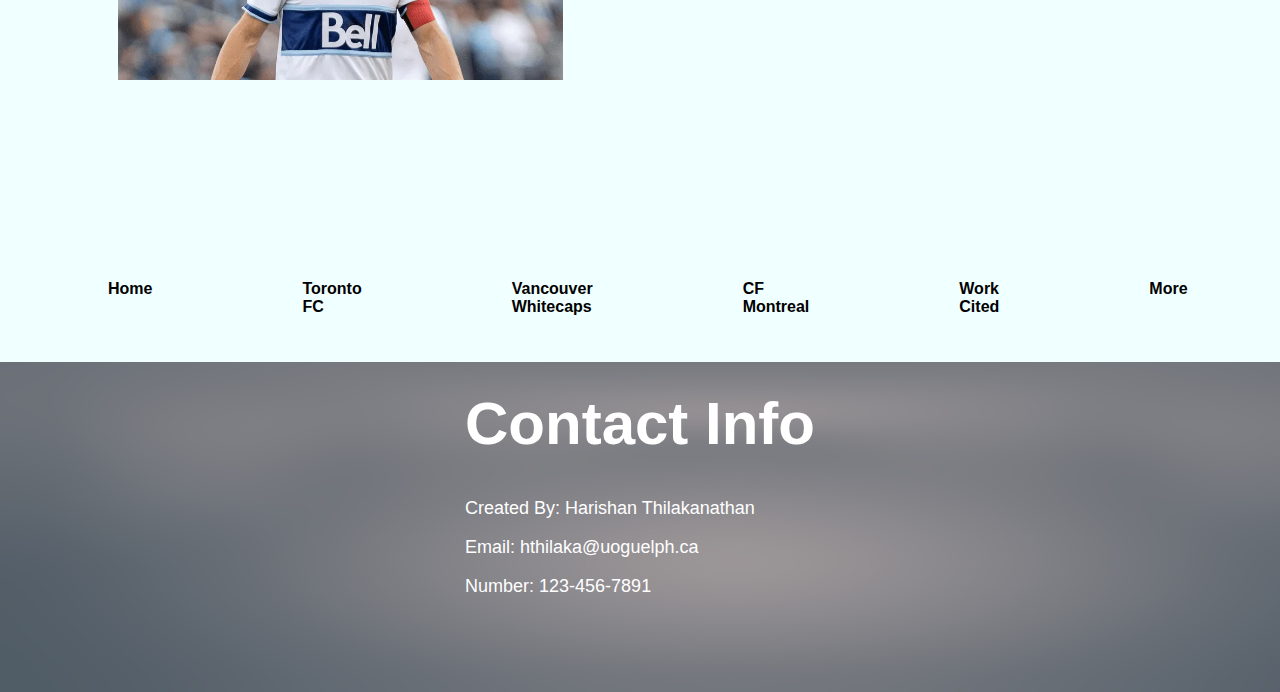
<file: two.html>
<!-- By: Harishan Thilakanathan(1274198) -->
<!-- Email: hthilaka@uoguelph.ca -->
<!-- Purpose: Assignment 3 (CIS 1050) -->

<!-- Date: Monday, April 8, 2024 -->

<!-- WORD COUNT: 1300+ Words in this website as a whole -->

<!-- Website is about the 3 different Canadian soccer teams in the MLS (Major League Soccer) -->

<!-- FILENAME: two.html-->

<!------------------------------------------------------------------------------->

<!--this is a declaration, that tells the web browser that this is HTML5-->
<!DOCTYPE html>
<!-- TAG to indicate that this is the beggeineg of html document-->
<html lang="en">
    
<html>

<body>

    <head>
        <meta charset="UTF-8">
        <meta name="viewport" content="width=device-width, initial-scale=1.0">
        <meta http-equiv="X-UA-Compatible" content="ie=edge">
        <title>cMLS</title>
        <link rel="stylesheet" href="webstyle.css" >
    </head>

    
<!--TOP MENU-->

<header>
    <div id = "top-header">
        <nav>
            <ul>
                <li><a href="home.html">Home</a></li>
                <li><a href="one.html">Toronto FC</a></li>
                <li><a href="two.html">Vancouver Whitecaps</a></li>
                <li><a href="three.html">CF Montreal</a></li>
                <li><a href="#section4">Contact</a></li>
            </ul>
        </nav>

    </div>
</header>

<div class="logo">

    <img src="lblueLogo.png">

</div>


<!--THIS IS FOR THE FIRST BLOCK OF TEXT, 'v' stands for Vancouver -->
<div class="vHeader">

    
    <h1>Vancouver Whitecaps <img src="vancLogo.png"> </h1>

    <p>The Vancouver Whitecaps are a soccer team located in the city of Vancouver. Vancouver were awarded their first and Canada’s second<br> MLS team in 2009. The Whitecaps were the 17th team to enter the MLS and began playing their games in the 2011 season. Home<br> games for the Whitecaps are held at BC Place in Vancouver, which is also shared by the Canadian Football League's BC Lions. Built for<br> both football and Canadian football, the 54,500-seat multipurpose dome debuted in 1983.</p>

</div>

<div class="vPictures">

    <img src="vancStadium.png">
    <img src="vFirstGame.png">

 
</div>


<!--Notable season-->
<div class="vNotableSeason">

    <h1>Notable Season</h1>

    <p>The Vancouver Whitecaps had their best and most notable season in 2015. They finished 2nd in the Western Conference, their best<br> ever finish in the history of the team's existence. However, their playoff run was not that impressive, as they got knocked out in the first<br> game against the Portland Timbers; the game ended 2-0. Since they did finish second during the regular season, they got a place in<br> the CONCACAF Champions League, which they lost in the semifinals. In 2015, they did end up winning the Canadian Championship.</p>

</div>

<div class="vSeasonsPictures">

    <img src="canadianChampionship.png">
    <img src="vStadium.png">
   
 
</div>


<!--Notable Players-->
<div class="notablePlayers">

    <h1>Notable Players</h1>

    <p>Some Vancouver Whitecaps Greats! </p>

    
</div>


<!--Blew is the notable players part of the website-->


<div class="p1NameV">

    <h1>Alphonso Davies<h1>

</div>


<div class="player1V">

    <img src="davies.png" >

    <div class="list1">

        <ul>
            <li>Vancouver Whitecaps FC Player of the Year (2018)</li>
            <li>Vancouver Whitecaps FC Goal of the Year (2018)</a></li>
            <li>Canadian Men's Player of the Year (2018, 2020, 2021, 2022)</li>
            <li>CONCACAF Men's Player of the Year (2021, 2022)</li>
            <li> MLS All-Star (2018)</li>
            
        </ul>
        
    </div>
</div>


<div class="p2NameV">

    <h1>Camilo Sanvezzo</h1>

</div>


<div class="player2V">

    <img src="camilo.png" >

    <div class="list1">

        <ul>
            <li>43 Total Goals in 102 Appearances for Vancouver</li>
            <li>Vancouver Whitecaps FC Player of the Year (2011, 2013)</a></li>
            <li>Canadian Championship Golden Boot (2013)</li>
            <li> MLS Goal of the Year Award (2013)</li>
            <li> MLS All-Star (2013)</li>
            
        </ul>
        
    </div>
</div>



<div class="p3NameV">

    <h1>Russell Teiber</h1>

</div>


<div class="player3V">

    <img src="russ.png" >

    <div class="list1">

        <ul>
            <li>Most Appearances in Vancouver Whitecaps History with 301 Games</li>
            <li>George Gross Memorial Trophy</a></li>
           
            
        </ul>
        
    </div>
</div>



<!--FOOTER-->


<div class = footerHeader>

    <ul>
        <li><a href="home.html">Home</a></li>
        <li><a href="one.html">Toronto FC</a></li>
        <li><a href="two.html">Vancouver Whitecaps</a></li>
        <li><a href="three.html">CF Montreal</a></li>
        <li><a href="Work Cited - A3 (CIS 1050) - Harishan Thilakanathan (1274198).pdf" download>Work Cited</a></li>
        <li><a href="404.html">More</a></li>
    </ul>

</div>




<section id="section4" class="image-section">

    <img src="footer1.png" class="background-image">

    <div class="textOverlay">

        <h1>Contact Info</h1>

        <p>Created By: Harishan Thilakanathan</p>
        <p>Email: hthilaka@uoguelph.ca</p>
        <p>Number: 123-456-7891</p>

    </div>

</section>

 

</body>

</html>
</file>
<file: webstyle.css>
/* By: Harishan Thilakanathan(1274198) */
/* Email: hthilaka@uoguelph.ca */
/* Purpose: Assignment 3 (CIS 1050) */

/* Date: Monday, April 8, 2024 */

/* WORD COUNT: 1300+ Words in this website as a whole */

/* Website is about the 3 different Canadian soccer teams in the MLS (Major League Soccer) */

/* FILENAME: webstyle.css */

/*---------------------------------------------------------------------------------------------*/

body{
    background-color: #F0FFFF;
    background-image: url(4907157.jpg);
    background-size: 100% auto;
    background-attachment: fixed;
    overflow: auto;
}

/* PICUTRE */

.image1{
  width: 300px;
  height: 200px;
}


.logo img{
  width: 290px;
  height: 280px;
  margin-top: -175px;

}


/* HEADER */

nav{
 
  display: flex;
  align-items: right;
  justify-content: space-between;
  flex-wrap: wrap;
  margin-left: 320px;
  margin-top: 20px;
  font-family: Avenir, Montserrat, Corbel, 'URW Gothic', source-sans-pro, sans-serif;
  position: relative;

}
  
/* ROW HEADER */

nav ul li{
  display: inline-block;
  list-style: none;
  margin: 10px 40px;

}

/* DECORATION, COLOUR OF TEXT */

nav ul li a {
  color: #000000;
  text-decoration: none;
  font-size: 22px;
  position: relative;
}


nav ul li a::after{
  content: ' ';
  width: 0;
  height: 3px;
  background: #000000;
  position: absolute;
  left: 0;
  bottom: -6px;
  transition: 0.5s;
}

nav ul li a:hover::after{
  width: 100%;
}

/*----------------------------------------------------------------*/


/*Quote and three teams logos on top of Home Page*/

.introMoto{

  font-family: Avenir, Montserrat, Corbel, 'URW Gothic', source-sans-pro, sans-serif;
  margin-top: -50px;
  margin-left: 600px;
  font-size: 10px;

}

.teamLogos img{

  width: 330px;
  height: 330px;
  margin-top: 100px;
  margin-left: 110px;

}

/*----------------------------------------------------------------*/


/* The Block of text and the logo beside eachother on the Home screen */

.container {
  display: flex;
  align-items: center; 
}


.text h1{
  flex: 1; 
  padding-right: 20px; 
  font-family: Avenir, Montserrat, Corbel, 'URW Gothic', source-sans-pro, sans-serif;
  margin-top: 170px;
  margin-left: 100px;
  font-size: 60px;
}

.text p{
  font-family: Avenir, Montserrat, Corbel, 'URW Gothic', source-sans-pro, sans-serif;
  margin-top: 20px;
  margin-left: 100px;
  font-size: 20px;

}

.image img{
  width: 450px;
  height: 440px;
  margin-left: 100px;
  margin-top: 210px;
}


/*----------------------------------------------------------------*/


/*The links Above the Footer*/

.footerHeader {
  margin-top: 200px;
  margin-left: 100px;
  font-family: Avenir, Montserrat, Corbel, 'URW Gothic', source-sans-pro, sans-serif;

}

.footerHeader ul {
  list-style: none; 
  padding: 0; 
  display: flex; 
  font-weight: bold;
}

.footerHeader li{
  list-style-type: none;
  
}

.footerHeader ul li {
  margin-right: 150px; 
}

.footerHeader ul li a {
  text-decoration: none; 
  color: black; 
}

/*-------------------------------------------------------------------------------------------*/

/*The FOOTER*/

.image-section {
  position: relative; 
}

.background-image {
  position: absolute;
  width: 1472px; 
  height: 330px; 
  margin-top: 30px;
  margin-left: -10px;
  margin-right: -10px;
}


.textOverlay {
  position: absolute; 
  top: 50%; 
  left: 50%; 
  transform: translate(-50%, -50%); 
  color: white; 
  text-align: left; 
  align-items: center;

  margin-top: 150px;
  font-family: Avenir, Montserrat, Corbel, 'URW Gothic', source-sans-pro, sans-serif;
  margin-right: 10px;
  
}

.textOverlay h1{
  font-size: 60px;
  align-items: center;
}

.textOverlay p{
  font-size: 18px;
  list-style-type: none;
  align-items: center;

}

/*---------------------------------------------------------------------------------------------*/




/* one.html CSS ELEMENTS (FOR THE TORONTO FC PAGE) */

.tHeader h1{

  font-family: Avenir, Montserrat, Corbel, 'URW Gothic', source-sans-pro, sans-serif;
  margin-top: -50px;
  margin-left: 110px;
  font-size: 35px;
  color: #e31c34;

}

.tHeader img{

  width: 50px;
  height: 50px;
  margin-top: -80px;
  margin-left: 30px;

}

.tHeader p{

  font-family: Avenir, Montserrat, Corbel, 'URW Gothic', source-sans-pro, sans-serif;
  margin-top: 10px;
  margin-left: 110px;
  font-size: 20px;

}


.tPictures img{

  width: 550px;
  height: 330px;
  margin-top: 100px;
  margin-left: 110px;

}
  

.notableSeason h1{

  font-family: Avenir, Montserrat, Corbel, 'URW Gothic', source-sans-pro, sans-serif;
  margin-top: 140px;
  margin-left: 110px;
  font-size: 35px;

}

.notableSeason p{

  font-family: Avenir, Montserrat, Corbel, 'URW Gothic', source-sans-pro, sans-serif;
  margin-top: 10px;
  margin-left: 110px;
  font-size: 20px;

}

.nSeasonsPictures img{

  width: 370px;
  height: 220px;
  margin-top: 50px;
  margin-left: 110px;
  margin-right: -70px;

}


.notableGame h1{

  font-family: Avenir, Montserrat, Corbel, 'URW Gothic', source-sans-pro, sans-serif;
  margin-top: 210px;
  margin-left: 110px;
  font-size: 35px;

}

.notableGame p{

  font-family: Avenir, Montserrat, Corbel, 'URW Gothic', source-sans-pro, sans-serif;
  margin-top: 10px;
  margin-left: 110px;
  font-size: 20px;
  
}

.nGamePictures img{

  width: 550px;
  height: 330px;
  margin-top: 60px;
  margin-left: 110px;

}

.notablePlayers h1{

  font-family: Avenir, Montserrat, Corbel, 'URW Gothic', source-sans-pro, sans-serif;
  margin-top: 100px;
  margin-left: 110px;
  font-size: 35px;

}

.notablePlayers p{

  font-family: Avenir, Montserrat, Corbel, 'URW Gothic', source-sans-pro, sans-serif;
  margin-top: 10px;
  margin-left: 110px;

}



/* PLAYER 1 (Giovinco) -------------------------*/

.p1Name h1{

  font-family: Avenir, Montserrat, Corbel, 'URW Gothic', source-sans-pro, sans-serif;
  margin-top: 25px;
  margin-left: 110px;
  font-size: 20px;

}

.player1 img{

  width: 445px; 
  height: auto; 
  margin-right: 20px;
  margin-left: 110px;


}

.player1{
  display: flex;
  align-items: center;
}

.player1 ul{

  margin-left: 10px;
  margin-top: 10px;
  padding: 0;
  font-family: Avenir, Montserrat, Corbel, 'URW Gothic', source-sans-pro, sans-serif;

}

.player1 li{
  margin-bottom: 25px;

}


/*PLAYER 2 (Altidore) --------------------------------*/

.p2Name h1{

  font-family: Avenir, Montserrat, Corbel, 'URW Gothic', source-sans-pro, sans-serif;
  margin-top: 40px;
  margin-left: 110px;
  font-size: 20px;
  margin-bottom: -130px;

}

.player2 img{

  width: 445px; 
  height: auto; 
  margin-right: 20px;
  margin-left: 110px;
  margin-top: 150px;

}

.player2{
  display: flex;
  align-items: center;
}

.player2 ul{

  margin-left: 10px;
  margin-top: 100px;
  padding: 0;
  font-family: Avenir, Montserrat, Corbel, 'URW Gothic', source-sans-pro, sans-serif;

}

.player2 li{
  margin-bottom: 35px;
}

/*PLAYER 3 (Osario) -------------------------*/

.p3Name h1{

  font-family: Avenir, Montserrat, Corbel, 'URW Gothic', source-sans-pro, sans-serif;
  margin-top: 50px;
  margin-left: 110px;
  font-size: 20px;
  margin-bottom: -130px;

}

.player3 img{

  width: 445px; 
  height: auto; 
  margin-right: 20px;
  margin-left: 110px;
  margin-top: 150px;

}

.player3{
  display: flex;
  align-items: center;
}

.player3 ul{

  margin-left: 10px;
  margin-top: 150px;
  padding: 0;
  font-family: Avenir, Montserrat, Corbel, 'URW Gothic', source-sans-pro, sans-serif;

}

.player3 li{
  margin-bottom: 25px;
}


/*PLAYER 4 (Bradley) -------------------------*/

.p4Name h1{

  font-family: Avenir, Montserrat, Corbel, 'URW Gothic', source-sans-pro, sans-serif;
  margin-top: 50px;
  margin-left: 110px;
  font-size: 20px;
  margin-bottom: -130px;

}

.player4 img{

  width: 445px; 
  height: auto; 
  margin-right: 20px;
  margin-left: 110px;
  margin-top: 150px;

}

.player4{
  display: flex;
  align-items: center;
}

.player4 ul{

  margin-left: 10px;
  margin-top: 150px;
  padding: 0;
  font-family: Avenir, Montserrat, Corbel, 'URW Gothic', source-sans-pro, sans-serif;

}

.player4 li{
  margin-bottom: 25px;
}


/*---------------------------------------------------------------------------------------------------------------------------*/





/* two.html CSS ELEMENTS (FOR THE Vancouver Whitecaps PAGE) */


.vHeader h1{

  font-family: Avenir, Montserrat, Corbel, 'URW Gothic', source-sans-pro, sans-serif;
  margin-top: -50px;
  margin-left: 110px;
  font-size: 35px;
  color: #9cc2e9;

}

.vHeader img{

  width: 50px;
  height: 50px;
  margin-top: -80px;
  margin-left: 30px;

}

.vHeader p{

  font-family: Avenir, Montserrat, Corbel, 'URW Gothic', source-sans-pro, sans-serif;
  margin-top: 10px;
  margin-left: 110px;
  font-size: 20px;

}

.vPictures img{

  width: 550px;
  height: 330px;
  margin-top: 100px;
  margin-left: 110px;

}


.vNotableSeason h1{

  font-family: Avenir, Montserrat, Corbel, 'URW Gothic', source-sans-pro, sans-serif;
  margin-top: 150px;
  margin-left: 110px;
  font-size: 35px;

}

.vNotableSeason p{

  font-family: Avenir, Montserrat, Corbel, 'URW Gothic', source-sans-pro, sans-serif;
  margin-top: 10px;
  margin-left: 110px;
  font-size: 20px;

}

.vSeasonsPictures img{

  width: 580px;
  height: 380px;
  margin-top: 50px;
  margin-left: 110px;
  margin-right: -70px;

}

.vNotablePlayers h1{

  font-family: Avenir, Montserrat, Corbel, 'URW Gothic', source-sans-pro, sans-serif;
  margin-top: 100px;
  margin-left: 110px;
  font-size: 35px;

}

.vNotablePlayers p{

  font-family: Avenir, Montserrat, Corbel, 'URW Gothic', source-sans-pro, sans-serif;
  margin-top: 10px;
  margin-left: 110px;

}


/* PLAYER 1 (Alphonso Davies) -------------------------*/

.p1NameV h1{

  font-family: Avenir, Montserrat, Corbel, 'URW Gothic', source-sans-pro, sans-serif;
  margin-top: 25px;
  margin-left: 110px;
  font-size: 20px;

}

.player1V img{

  width: 425px; 
  height: auto; 
  margin-right: 20px;
  margin-left: 110px;
  margin-top: -20px;


}

.player1V{
  display: flex;
  align-items: center;
}

.player1V ul{

  margin-left: 10px;
  margin-top: 10px;
  padding: 0;
  font-family: Avenir, Montserrat, Corbel, 'URW Gothic', source-sans-pro, sans-serif;

}

.player1V li{
  margin-bottom: 25px;

}


/*PLAYER 2 (Camilo) -------------------------*/

.p2NameV h1{

  font-family: Avenir, Montserrat, Corbel, 'URW Gothic', source-sans-pro, sans-serif;
  margin-top: 40px;
  margin-left: 110px;
  font-size: 20px;
  margin-bottom: -150px;

}

.player2V img{

  width: 445px; 
  height: auto; 
  margin-right: 20px;
  margin-left: 110px;
  margin-top: 150px;

}

.player2V{
  display: flex;
  align-items: center;
}

.player2V ul{

  margin-left: 10px;
  margin-top: 170px;
  padding: 0;
  font-family: Avenir, Montserrat, Corbel, 'URW Gothic', source-sans-pro, sans-serif;

}

.player2V li{
  margin-bottom: 30px;
}




/*PLAYER 3 (Russel Teibert) -------------------------*/

.p3NameV h1{

  font-family: Avenir, Montserrat, Corbel, 'URW Gothic', source-sans-pro, sans-serif;
  margin-top: 40px;
  margin-left: 110px;
  font-size: 20px;
  margin-bottom: -150px;

}

.player3V img{

  width: 445px; 
  height: auto; 
  margin-right: 20px;
  margin-left: 110px;
  margin-top: 170px;

}

.player3V{
  display: flex;
  align-items: center;
}

.player3V ul{

  margin-left: 10px;
  margin-top: 170px;
  padding: 0;
  font-family: Avenir, Montserrat, Corbel, 'URW Gothic', source-sans-pro, sans-serif;

}

.player3V li{
  margin-bottom: 30px;
}


/*---------------------------------------------------------------------------------------------------------------------------*/





/* three.html CSS ELEMENTS (FOR THE CF MONTREAL PAGE) */


.mHeader h1{

  font-family: Avenir, Montserrat, Corbel, 'URW Gothic', source-sans-pro, sans-serif;
  margin-top: -50px;
  margin-left: 110px;
  font-size: 35px;
  color: #003da7;

}

.mHeader img{

  width: 50px;
  height: 50px;
  margin-top: -80px;
  margin-left: 30px;

}

.mHeader p{

  font-family: Avenir, Montserrat, Corbel, 'URW Gothic', source-sans-pro, sans-serif;
  margin-top: 10px;
  margin-left: 110px;
  font-size: 20px;

}

.mPictures img{

  width: 550px;
  height: 330px;
  margin-top: 100px;
  margin-left: 110px;

}

.mNotableSeason h1{

  font-family: Avenir, Montserrat, Corbel, 'URW Gothic', source-sans-pro, sans-serif;
  margin-top: 150px;
  margin-left: 110px;
  font-size: 35px;

}

.mNotableSeason p{

  font-family: Avenir, Montserrat, Corbel, 'URW Gothic', source-sans-pro, sans-serif;
  margin-top: 10px;
  margin-left: 110px;
  font-size: 20px;

}

.mSeasonsPictures img{

  width: 580px;
  height: 300px;
  margin-top: 50px;
  margin-left: 110px;
  margin-right: -70px;

}

.logoChange h1{

  font-family: Avenir, Montserrat, Corbel, 'URW Gothic', source-sans-pro, sans-serif;
  margin-top: 150px;
  margin-left: 110px;
  font-size: 35px;


}

.logoChange p{

  font-family: Avenir, Montserrat, Corbel, 'URW Gothic', source-sans-pro, sans-serif;
  margin-top: 10px;
  margin-left: 110px;
  font-size: 20px;

}

.changePics img{

    width: 370px;
    height: 350px;
    margin-top: 50px;
    margin-left: 110px;
    margin-right: -70px;
  
}



.mNotablePlayers h1{

  font-family: Avenir, Montserrat, Corbel, 'URW Gothic', source-sans-pro, sans-serif;
  margin-top: 150px;
  margin-left: 110px;
  font-size: 35px;

}

.mNotablePlayers p{

  font-family: Avenir, Montserrat, Corbel, 'URW Gothic', source-sans-pro, sans-serif;
  margin-top: 10px;
  margin-left: 110px;

}


/* PLAYER 1 (Ignacio Piatti) -------------------------*/

.p1NameM h1{

  font-family: Avenir, Montserrat, Corbel, 'URW Gothic', source-sans-pro, sans-serif;
  margin-top: 25px;
  margin-left: 110px;
  font-size: 20px;

}

.player1M img{

  width: 425px; 
  height: auto; 
  margin-right: 20px;
  margin-left: 110px;
  margin-top: -15px;


}

.player1M{
  display: flex;
  align-items: center;
}

.player1M ul{

  margin-left: 10px;
  margin-top: 10px;
  padding: 0;
  font-family: Avenir, Montserrat, Corbel, 'URW Gothic', source-sans-pro, sans-serif;

}

.player1M li{
  margin-bottom: 25px;

}



/*PLAYER 2 (Evan Bush) -------------------------*/

.p2NameM h1{

  font-family: Avenir, Montserrat, Corbel, 'URW Gothic', source-sans-pro, sans-serif;
  margin-top: 40px;
  margin-left: 110px;
  font-size: 20px;
  margin-bottom: -150px;

}

.player2M img{

  width: 425px; 
  height: auto; 
  margin-right: 20px;
  margin-left: 110px;
  margin-top: 160px;

}

.player2M{
  display: flex;
  align-items: center;
}

.player2M ul{

  margin-left: 10px;
  margin-top: 170px;
  padding: 0;
  font-family: Avenir, Montserrat, Corbel, 'URW Gothic', source-sans-pro, sans-serif;

}

.player2M li{
  margin-bottom: 30px;
}



/*PLAYER 3 (Marco Di Vaio) -------------------------*/

.p3NameM h1{

  font-family: Avenir, Montserrat, Corbel, 'URW Gothic', source-sans-pro, sans-serif;
  margin-top: 50px;
  margin-left: 110px;
  font-size: 20px;
  margin-bottom: -150px;

}

.player3M img{

  width: 425px; 
  height: auto; 
  margin-right: 20px;
  margin-left: 110px;
  margin-top: 130px;

}

.player3M{
  display: flex;
  align-items: center;
}

.player3M ul{

  margin-left: 10px;
  margin-top: 170px;
  padding: 0;
  font-family: Avenir, Montserrat, Corbel, 'URW Gothic', source-sans-pro, sans-serif;

}

.player3M li{
  margin-bottom: 30px;
}

/*---------------------------------------------------------------------------------------------------------------------------*/




/* 404 PAGE */


.notFound h1{

  position: absolute;
  top: 30%;
  left: 50%;
  transform: translate(-50%, -50%);
  text-align: center;
  font-family: Avenir, Montserrat, Corbel, 'URW Gothic', source-sans-pro, sans-serif;
  font-size: 50px;
}

.notFound p{


  position: absolute;
  top: 40%;
  left: 50%;
  transform: translate(-50%, -50%);
  text-align: center;
  font-family: Avenir, Montserrat, Corbel, 'URW Gothic', source-sans-pro, sans-serif;

}

.notFound a{
  text-decoration: none;
  color: #000000;
}

.nFound p{

  position: absolute;
  top: 45%;
  left: 50%;
  transform: translate(-50%, -50%);
  text-align: center;
  font-family: Avenir, Montserrat, Corbel, 'URW Gothic', source-sans-pro, sans-serif;

}

.nFound a{

  text-decoration: none;
  color: #000000;

}


.nFound img{
  margin-top: 350px;
  height: auto;
  width: 300px;
  margin-left: 590px;
}
</file>
